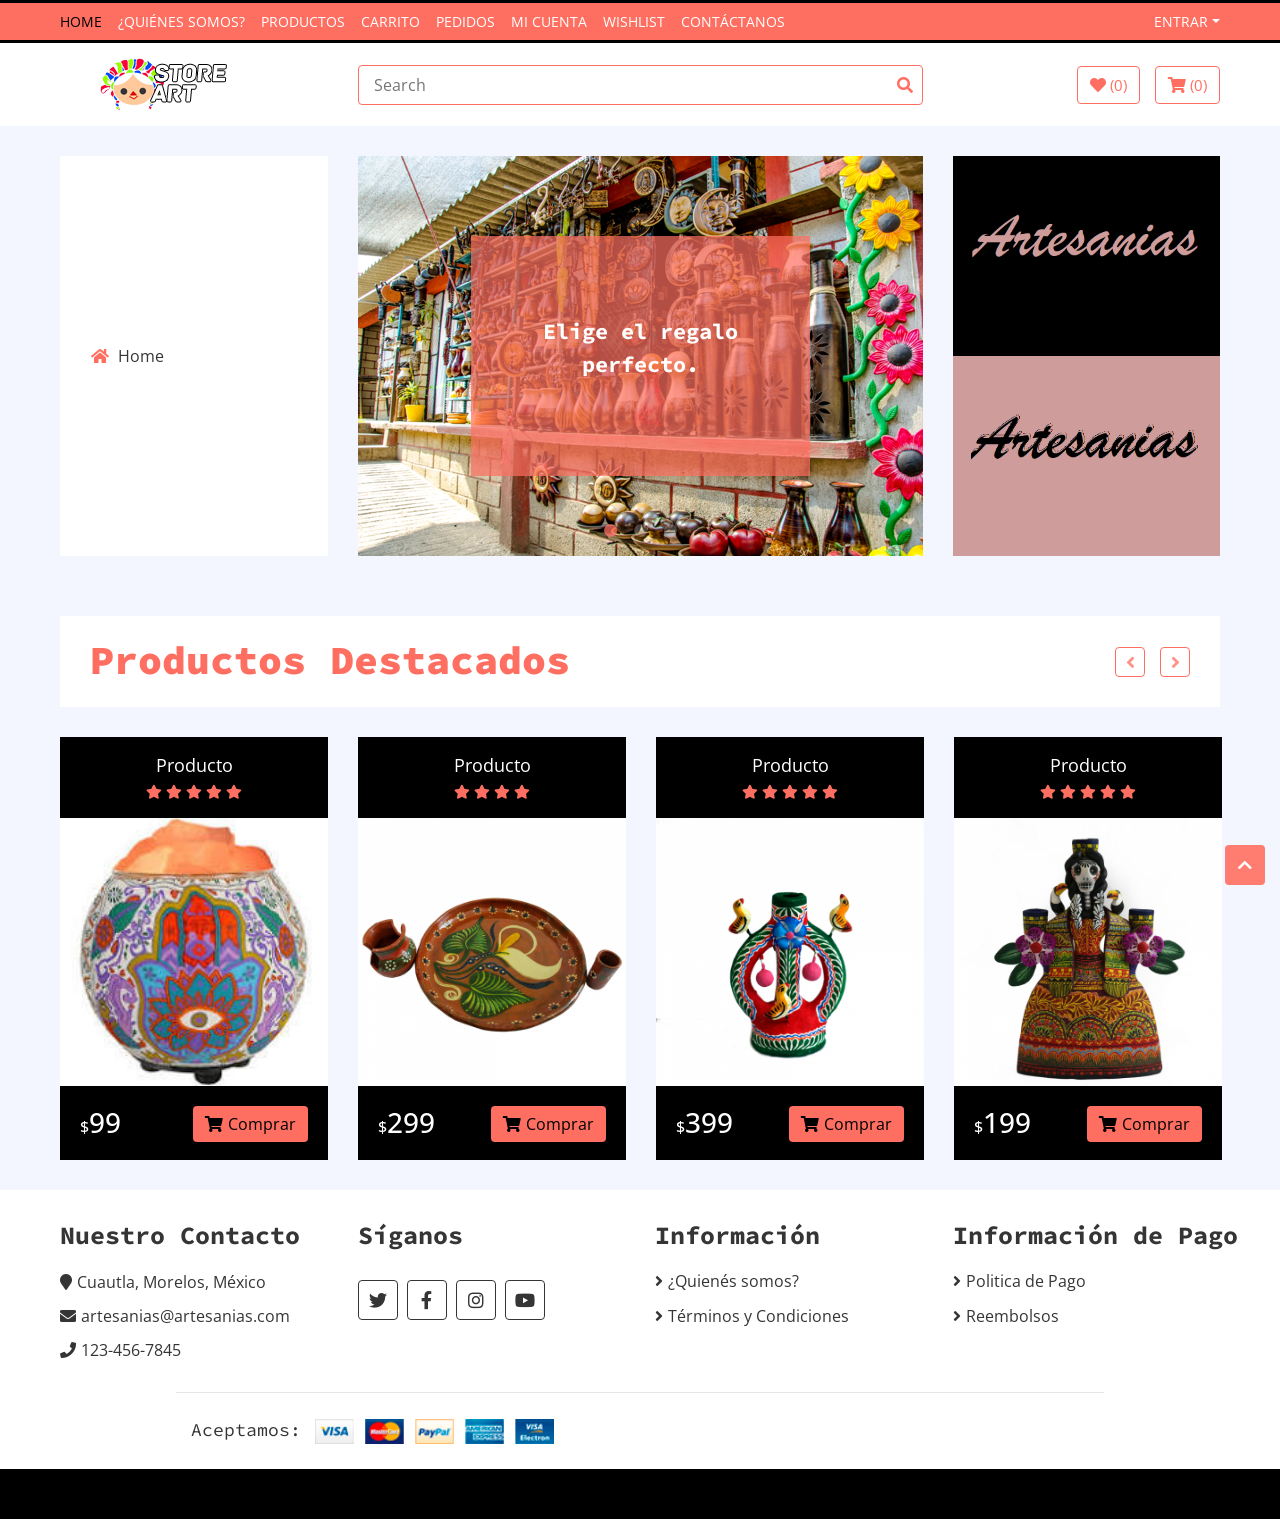
<file: tienda/index.html>
<!DOCTYPE html>
<html lang="en">
    <head>
        <meta charset="utf-8">
        <title>Artesanias</title>
        <meta content="width=device-width, initial-scale=1.0" name="viewport">
        <meta content="Artesanias de Morelos!!" name="keywords">
        <meta content="Artesanias de Morelos!!" name="description">

        <link href="img/favicon.ico" rel="icon">

        <link href="https://fonts.googleapis.com/css?family=Open+Sans:300,400|Source+Code+Pro:700,900&display=swap" rel="stylesheet">

        <link href="https://stackpath.bootstrapcdn.com/bootstrap/4.4.1/css/bootstrap.min.css" rel="stylesheet">
        <link href="https://cdnjs.cloudflare.com/ajax/libs/font-awesome/5.10.0/css/all.min.css" rel="stylesheet">
        <link href="lib/slick/slick.css" rel="stylesheet">
        <link href="lib/slick/slick-theme.css" rel="stylesheet">

        <link href="css/style.css" rel="stylesheet">
    </head>

    <body>
        <div class="top-bar">
            <div class="container-fluid">
                <div class="row">
                </div>
            </div>

            <div class="nav">
            <div class="container-fluid">
                <nav class="navbar navbar-expand-md bg-dark navbar-dark">
                    <a href="#" class="navbar-brand">Menú</a>
                    <button type="button" class="navbar-toggler" data-toggle="collapse" data-target="#navbarCollapse">
                        <span class="navbar-toggler-icon"></span>
                    </button>

                    <div class="collapse navbar-collapse justify-content-between" id="navbarCollapse">
                        <div class="navbar-nav mr-auto">
                            <a href="index.html" class="nav-item nav-link active">Home</a>
                            <a href="quienes_somos.html" class="nav-item nav-link ">¿Quiénes Somos?</a>
                            <a href="product-list.html" class="nav-item nav-link">Productos</a>
                            <a href="carrito.html" class="nav-item nav-link">Carrito</a>
                            <a href="checkout.html" class="nav-item nav-link">Pedidos</a>
                            <a href="my-account.html" class="nav-item nav-link">Mi Cuenta</a>
                            <a href="wishlist.html" class="nav-item nav-link">Wishlist</a>
                            <a href="contact.html" class="nav-item nav-link">Contáctanos</a>
                            
                        </div>
                        </div>
                        <div class="navbar-nav ml-auto">
                            <div class="nav-item dropdown">
                                <a href="#" class="nav-link dropdown-toggle" data-toggle="dropdown">Entrar</a>
                                <div class="dropdown-menu">
                                    <a href="login.html" class="dropdown-item">Login</a>
                                </div>
                            </div>
                        </div>
                    </div>
                </nav>
            </div>
        </div>
        
        <div class="bottom-bar">
            <div class="container-fluid">
                <div class="row align-items-center">
                    <div class="col-md-3">
                        <div class="logo">
                            <a href="index.html">
                                <img src="img/logo.png" alt="Logo">
                            </a>
                        </div>
                    </div>
                    <div class="col-md-6">
                        <div class="search">
                            <input type="text" placeholder="Search">
                            <button><i class="fa fa-search"></i></button>
                        </div>
                    </div>
                    <div class="col-md-3">
                        <div class="user">
                            <a href="wishlist.html" class="btn wishlist">
                                <i class="fa fa-heart"></i>
                                <span>(0)</span>
                            </a>
                            <a href="carrito.html" class="btn cart">
                                <i class="fa fa-shopping-cart"></i>
                                <span>(0)</span>
                            </a>
                        </div>
                    </div>
                </div>
            </div>
        </div>


        <div class="header">
            <div class="container-fluid">
                <div class="row">
                    <div class="col-md-3">
                        <nav class="navbar bg-light">
                            <ul class="navbar-nav">
                                <li class="nav-item">
                                    <a class="nav-link" href="#"><i class="fa fa-home"></i>Home</a>
                                </li>
                                <!--<li class="nav-item">
                                    <a class="nav-link" href="#"><i class="fa fa-shopping-bag"></i>Best Selling</a>
                                </li>
                                <li class="nav-item">
                                    <a class="nav-link" href="#"><i class="fa fa-plus-square"></i>New Arrivals</a>
                                </li>
                                <li class="nav-item">
                                    <a class="nav-link" href="#"><i class="fa fa-female"></i>Fashion & Beauty</a>
                                </li>
                                <li class="nav-item">
                                    <a class="nav-link" href="#"><i class="fa fa-child"></i>Kids & Babies Clothes</a>
                                </li>
                                <li class="nav-item">
                                    <a class="nav-link" href="#"><i class="fa fa-tshirt"></i>Men & Women Clothes</a>
                                </li>
                                <li class="nav-item">
                                    <a class="nav-link" href="#"><i class="fa fa-mobile-alt"></i>Gadgets & Accessories</a>
                                </li>
                                <li class="nav-item">
                                    <a class="nav-link" href="#"><i class="fa fa-microchip"></i>Electronics & Accessories</a>
                                </li>
                            -->
                            </ul>
                        </nav>
                    </div>
                    <div class="col-md-6">
                        <div class="header-slider normal-slider">
                            <div class="header-slider-item">
                                <img src="img/slider-1.png" alt="Slider Image" />
                                <div class="header-slider-caption">
                                    <p>Elige el regalo perfecto.</p>
                                </div>
                            </div>
                            <div class="header-slider-item">
                                <img src="img/slider-2.png" alt="Slider Image" />
                                <div class="header-slider-caption">
                                    <p>Piezas unicas de artesania y arte popular.</p>
                                </div>
                            </div>
                            <div class="header-slider-item">
                                <img src="img/slider-3.jpg" alt="Slider Image" />
                                <div class="header-slider-caption">
                                    <p>Conexión Cultural.</p>
                                    
                                </div>
                            </div>
                        </div>
                    </div>
                    <div class="col-md-3">
                        <div class="header-img">
                            <div class="img-item">
                                <img src="img/category-1.png" />
                            </div>
                            <div class="img-item">
                                <img src="img/category-2.png" />
                            </div>
                        </div>
                    </div>
                </div>
            </div>
        </div>
    
        
        <!-- Category Start-->
        <!--<div class="category">
            <div class="container-fluid">
                <div class="row">
                    <div class="col-md-3">
                        <div class="category-item ch-400">
                            <img src="img/category-3.jpg" />
                            <a class="category-name" href="">
                                <p>Some text goes here that describes the image</p>
                            </a>
                        </div>
                    </div>
                    <div class="col-md-3">
                        <div class="category-item ch-250">
                            <img src="img/category-4.jpg" />
                            <a class="category-name" href="">
                                <p>Some text goes here that describes the image</p>
                            </a>
                        </div>
                        <div class="category-item ch-150">
                            <img src="img/category-5.jpg" />
                            <a class="category-name" href="">
                                <p>Some text goes here that describes the image</p>
                            </a>
                        </div>
                    </div>
                    <div class="col-md-3">
                        <div class="category-item ch-150">
                            <img src="img/category-6.jpg" />
                            <a class="category-name" href="">
                                <p>Some text goes here that describes the image</p>
                            </a>
                        </div>
                        <div class="category-item ch-250">
                            <img src="img/category-7.jpg" />
                            <a class="category-name" href="">
                                <p>Some text goes here that describes the image</p>
                            </a>
                        </div>
                    </div>
                    <div class="col-md-3">
                        <div class="category-item ch-400">
                            <img src="img/category-8.jpg" />
                            <a class="category-name" href="">
                                <p>Some text goes here that describes the image</p>
                            </a>
                        </div>
                    </div>
                </div>
            </div>
        </div>
        <!-- Category End--> 
        
        <div class="featured-product product">
            <div class="container-fluid">
                <div class="section-header">
                    <h1>Productos Destacados</h1>
                </div>
                <div class="row align-items-center product-slider product-slider-4">
                    <div class="col-lg-3">
                        <div class="product-item">
                            <div class="product-title">
                                <a href="#">Producto</a>
                                <div class="ratting">
                                    <i class="fa fa-star"></i>
                                    <i class="fa fa-star"></i>
                                    <i class="fa fa-star"></i>
                                    <i class="fa fa-star"></i>
                                    <i class="fa fa-star"></i>
                                </div>
                            </div>
                            <div class="product-image">
                                <a href="product-detail.html">
                                    <img src="img/product-1.jpg" alt="Product Image">
                                </a>
                                <div class="product-action">
                                    <a href="#"><i class="fa fa-cart-plus"></i></a>
                                    <a href="#"><i class="fa fa-heart"></i></a>
                                    <a href="#"><i class="fa fa-search"></i></a>
                                </div>
                            </div>
                            <div class="product-price">
                                <h3><span>$</span>99</h3>
                                <a class="btn" href=""><i class="fa fa-shopping-cart"></i>Comprar</a>
                            </div>
                        </div>
                    </div>
                    <div class="col-lg-3">
                        <div class="product-item">
                            <div class="product-title">
                                <a href="#">Producto</a>
                                <div class="ratting">
                                    <i class="fa fa-star"></i>
                                    <i class="fa fa-star"></i>
                                    <i class="fa fa-star"></i>
                                    <i class="fa fa-star"></i>
                                </div>
                            </div>
                            <div class="product-image">
                                <a href="product-detail.html">
                                    <img src="img/product-2.jpg" alt="Product Image">
                                </a>
                                <div class="product-action">
                                    <a href="#"><i class="fa fa-cart-plus"></i></a>
                                    <a href="#"><i class="fa fa-heart"></i></a>
                                    <a href="#"><i class="fa fa-search"></i></a>
                                </div>
                            </div>
                            <div class="product-price">
                                <h3><span>$</span>299</h3>
                                <a class="btn" href=""><i class="fa fa-shopping-cart"></i>Comprar</a>
                            </div>
                        </div>
                    </div>
                    <div class="col-lg-3">
                        <div class="product-item">
                            <div class="product-title">
                                <a href="#">Producto</a>
                                <div class="ratting">
                                    <i class="fa fa-star"></i>
                                    <i class="fa fa-star"></i>
                                    <i class="fa fa-star"></i>
                                    <i class="fa fa-star"></i>
                                    <i class="fa fa-star"></i>
                                </div>
                            </div>
                            <div class="product-image">
                                <a href="product-detail.html">
                                    <img src="img/product-3.jpg" alt="Product Image">
                                </a>
                                <div class="product-action">
                                    <a href="#"><i class="fa fa-cart-plus"></i></a>
                                    <a href="#"><i class="fa fa-heart"></i></a>
                                    <a href="#"><i class="fa fa-search"></i></a>
                                </div>
                            </div>
                            <div class="product-price">
                                <h3><span>$</span>399</h3>
                                <a class="btn" href=""><i class="fa fa-shopping-cart"></i>Comprar</a>
                            </div>
                        </div>
                    </div>
                    <div class="col-lg-3">
                        <div class="product-item">
                            <div class="product-title">
                                <a href="#">Producto</a>
                                <div class="ratting">
                                    <i class="fa fa-star"></i>
                                    <i class="fa fa-star"></i>
                                    <i class="fa fa-star"></i>
                                    <i class="fa fa-star"></i>
                                    <i class="fa fa-star"></i>
                                </div>
                            </div>
                            <div class="product-image">
                                <a href="product-detail.html">
                                    <img src="img/product-4.jpg" alt="Product Image">
                                </a>
                                <div class="product-action">
                                    <a href="#"><i class="fa fa-cart-plus"></i></a>
                                    <a href="#"><i class="fa fa-heart"></i></a>
                                    <a href="#"><i class="fa fa-search"></i></a>
                                </div>
                            </div>
                            <div class="product-price">
                                <h3><span>$</span>199</h3>
                                <a class="btn" href=""><i class="fa fa-shopping-cart"></i>Comprar</a>
                            </div>
                        </div>
                    </div>
                    <div class="col-lg-3">
                        <div class="product-item">
                            <div class="product-title">
                                <a href="#">Producto</a>
                                <div class="ratting">
                                    <i class="fa fa-star"></i>
                                    <i class="fa fa-star"></i>
                                    <i class="fa fa-star"></i>
                                    <i class="fa fa-star"></i>
                                    <i class="fa fa-star"></i>
                                </div>
                            </div>
                            <div class="product-image">
                                <a href="product-detail.html">
                                    <img src="img/product-5.jpg" alt="Product Image">
                                </a>
                                <div class="product-action">
                                    <a href="#"><i class="fa fa-cart-plus"></i></a>
                                    <a href="#"><i class="fa fa-heart"></i></a>
                                    <a href="#"><i class="fa fa-search"></i></a>
                                </div>
                            </div>
                            <div class="product-price">
                                <h3><span>$</span>999</h3>
                                <a class="btn" href=""><i class="fa fa-shopping-cart"></i>Comprar</a>
                            </div>
                        </div>
                    </div>
                </div>
            </div>
        </div>   
        
        <div class="footer">
            <div class="container-fluid">
                <div class="row">
                    <div class="col-lg-3 col-md-6">
                        <div class="footer-widget">
                            <h2>Nuestro Contacto</h2>
                            <div class="contact-info">
                                <p><i class="fa fa-map-marker"></i>Cuautla, Morelos, México</p>
                                <p><i class="fa fa-envelope"></i>artesanias@artesanias.com</p>
                                <p><i class="fa fa-phone"></i>123-456-7845</p>
                            </div>
                        </div>
                    </div>
                    
                    <div class="col-lg-3 col-md-6">
                        <div class="footer-widget">
                            <h2>Síganos</h2>
                            <div class="contact-info">
                                <div class="social">
                                    <a href=""><i class="fab fa-twitter"></i></a>
                                    <a href=""><i class="fab fa-facebook-f"></i></a>
                                    <a href=""><i class="fab fa-instagram"></i></a>
                                    <a href=""><i class="fab fa-youtube"></i></a>
                                </div>
                            </div>
                        </div>
                    </div>

                    <div class="col-lg-3 col-md-6">
                        <div class="footer-widget">
                            <h2>Información</h2>
                            <ul>
                                <li><a href="#">¿Quienés somos?</a></li>
                                <li><a href="#">Términos y Condiciones</a></li>
                            </ul>
                        </div>
                    </div>

                    <div class="col-lg-3 col-md-6">
                        <div class="footer-widget">
                            <h2>Información de Pago</h2>
                            <ul>
                                <li><a href="#">Politica de Pago</a></li>
                                <li><a href="#">Reembolsos</a></li>
                            </ul>
                        </div>
                    </div>
                </div>
                
                <div class="row payment align-items-center">
                    <div class="col-md-6">
                        <div class="payment-method">
                            <h2>Aceptamos:</h2>
                            <img src="img/payment-method.png" alt="Payment Method" />
                        </div>
                    </div>
                </div>
            </div>
        </div>

        <div class="footer-bottom">
            <div class="container">
                <div class="row">
                </div>
            </div>
        </div>

        <a href="#" class="back-to-top"><i class="fa fa-chevron-up"></i></a>
        
        <script src="https://code.jquery.com/jquery-3.4.1.min.js"></script>
        <script src="https://stackpath.bootstrapcdn.com/bootstrap/4.4.1/js/bootstrap.bundle.min.js"></script>
        <script src="lib/easing/easing.min.js"></script>
        <script src="lib/slick/slick.min.js"></script>
        
        <script src="js/main.js"></script>
    </body>
</html>
</file>
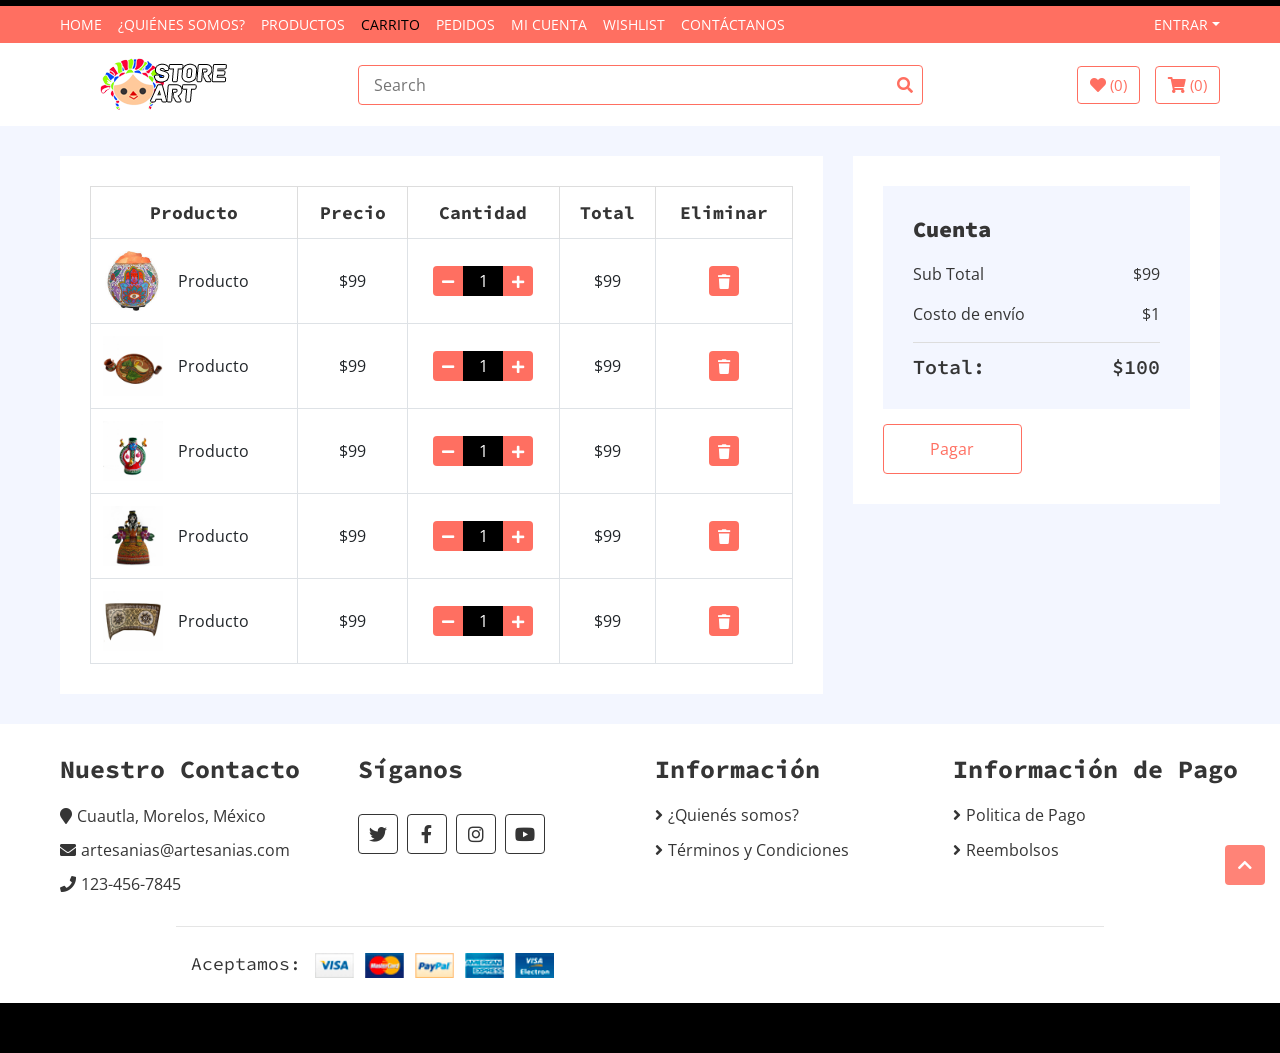
<file: tienda/carrito.html>
<!DOCTYPE html>
<html lang="en">
    <head>
        <meta charset="utf-8">
        <title>Carrito</title>
        <meta content="width=device-width, initial-scale=1.0" name="viewport">
        <meta content="Artesanias de Morelos!!" name="keywords">
        <meta content="Artesanias de Morelos!!" name="description">

        <link href="https://fonts.googleapis.com/css?family=Open+Sans:300,400|Source+Code+Pro:700,900&display=swap" rel="stylesheet">

        <link href="https://stackpath.bootstrapcdn.com/bootstrap/4.4.1/css/bootstrap.min.css" rel="stylesheet">
        <link href="https://cdnjs.cloudflare.com/ajax/libs/font-awesome/5.10.0/css/all.min.css" rel="stylesheet">
        <link href="lib/slick/slick.css" rel="stylesheet">
        <link href="lib/slick/slick-theme.css" rel="stylesheet">

        <link href="css/style.css" rel="stylesheet">
    </head>

    <body>
        <div class="top-bar">
            <div class="container-fluid">
                <div class="row">
                </div>
            </div>
        </div>
        
        <div class="nav">
            <div class="container-fluid">
                <nav class="navbar navbar-expand-md bg-dark navbar-dark">
                    <a href="#" class="navbar-brand">Menú</a>
                    <button type="button" class="navbar-toggler" data-toggle="collapse" data-target="#navbarCollapse">
                        <span class="navbar-toggler-icon"></span>
                    </button>

                    <div class="collapse navbar-collapse justify-content-between" id="navbarCollapse">
                        <div class="navbar-nav mr-auto">
                            <a href="index.html" class="nav-item nav-link">Home</a>
                            <a href="quienes_somos.html" class="nav-item nav-link ">¿Quiénes Somos?</a>
                            <a href="product-list.html" class="nav-item nav-link">Productos</a>
                            <a href="carrito.html" class="nav-item nav-link active">Carrito</a>
                            <a href="checkout.html" class="nav-item nav-link">Pedidos</a>
                            <a href="my-account.html" class="nav-item nav-link">Mi Cuenta</a>
                            <a href="wishlist.html" class="nav-item nav-link">Wishlist</a>
                            <a href="contact.html" class="nav-item nav-link">Contáctanos</a>
                            
                        </div>
                        </div>
                        <div class="navbar-nav ml-auto">
                            <div class="nav-item dropdown">
                                <a href="#" class="nav-link dropdown-toggle" data-toggle="dropdown">Entrar</a>
                                <div class="dropdown-menu">
                                    <a href="login.html" class="dropdown-item">Login</a>
                                </div>
                            </div>
                        </div>
                    </div>
                </nav>
            </div>
        </div>

        <div class="bottom-bar">
            <div class="container-fluid">
                <div class="row align-items-center">
                    <div class="col-md-3">
                        <div class="logo">
                            <a href="index.html">
                                <img src="img/logo.png" alt="Logo">
                            </a>
                        </div>
                    </div>
                    <div class="col-md-6">
                        <div class="search">
                            <input type="text" placeholder="Search">
                            <button><i class="fa fa-search"></i></button>
                        </div>
                    </div>
                    <div class="col-md-3">
                        <div class="user">
                            <a href="wishlist.html" class="btn wishlist">
                                <i class="fa fa-heart"></i>
                                <span>(0)</span>
                            </a>
                            <a href="carrito.html" class="btn cart">
                                <i class="fa fa-shopping-cart"></i>
                                <span>(0)</span>
                            </a>
                        </div>
                    </div>
                </div>
            </div>
        </div>

        <div class="cart-page">
            <div class="container-fluid">
                <div class="row">
                    <div class="col-lg-8">
                        <div class="cart-page-inner">
                            <div class="table-responsive">
                                <table class="table table-bordered">
                                    <thead class="thead-dark">
                                        <tr>
                                            <th>Producto</th>
                                            <th>Precio</th>
                                            <th>Cantidad</th>
                                            <th>Total</th>
                                            <th>Eliminar</th>
                                        </tr>
                                    </thead>
                                    <tbody class="align-middle">
                                        <tr>
                                            <td>
                                                <div class="img">
                                                    <a href="#"><img src="img/product-1.jpg" alt="Image"></a>
                                                    <p>Producto</p>
                                                </div>
                                            </td>
                                            <td>$99</td>
                                            <td>
                                                <div class="qty">
                                                    <button class="btn-minus"><i class="fa fa-minus"></i></button>
                                                    <input type="text" value="1">
                                                    <button class="btn-plus"><i class="fa fa-plus"></i></button>
                                                </div>
                                            </td>
                                            <td>$99</td>
                                            <td><button><i class="fa fa-trash"></i></button></td>
                                        </tr>
                                        <tr>
                                            <td>
                                                <div class="img">
                                                    <a href="#"><img src="img/product-2.jpg" alt="Image"></a>
                                                    <p>Producto</p>
                                                </div>
                                            </td>
                                            <td>$99</td>
                                            <td>
                                                <div class="qty">
                                                    <button class="btn-minus"><i class="fa fa-minus"></i></button>
                                                    <input type="text" value="1">
                                                    <button class="btn-plus"><i class="fa fa-plus"></i></button>
                                                </div>
                                            </td>
                                            <td>$99</td>
                                            <td><button><i class="fa fa-trash"></i></button></td>
                                        </tr>
                                        <tr>
                                            <td>
                                                <div class="img">
                                                    <a href="#"><img src="img/product-3.jpg" alt="Image"></a>
                                                    <p>Producto</p>
                                                </div>
                                            </td>
                                            <td>$99</td>
                                            <td>
                                                <div class="qty">
                                                    <button class="btn-minus"><i class="fa fa-minus"></i></button>
                                                    <input type="text" value="1">
                                                    <button class="btn-plus"><i class="fa fa-plus"></i></button>
                                                </div>
                                            </td>
                                            <td>$99</td>
                                            <td><button><i class="fa fa-trash"></i></button></td>
                                        </tr>
                                        <tr>
                                            <td>
                                                <div class="img">
                                                    <a href="#"><img src="img/product-4.jpg" alt="Image"></a>
                                                    <p>Producto</p>
                                                </div>
                                            </td>
                                            <td>$99</td>
                                            <td>
                                                <div class="qty">
                                                    <button class="btn-minus"><i class="fa fa-minus"></i></button>
                                                    <input type="text" value="1">
                                                    <button class="btn-plus"><i class="fa fa-plus"></i></button>
                                                </div>
                                            </td>
                                            <td>$99</td>
                                            <td><button><i class="fa fa-trash"></i></button></td>
                                        </tr>
                                        <tr>
                                            <td>
                                                <div class="img">
                                                    <a href="#"><img src="img/product-5.jpg" alt="Image"></a>
                                                    <p>Producto</p>
                                                </div>
                                            </td>
                                            <td>$99</td>
                                            <td>
                                                <div class="qty">
                                                    <button class="btn-minus"><i class="fa fa-minus"></i></button>
                                                    <input type="text" value="1">
                                                    <button class="btn-plus"><i class="fa fa-plus"></i></button>
                                                </div>
                                            </td>
                                            <td>$99</td>
                                            <td><button><i class="fa fa-trash"></i></button></td>
                                        </tr>
                                    </tbody>
                                </table>
                            </div>
                        </div>
                    </div>
                    <div class="col-lg-4">
                        <div class="cart-page-inner">
                            <div class="row">
                                
                                <div class="col-md-12">
                                    <div class="cart-summary">
                                        <div class="cart-content">
                                            <h1>Cuenta</h1>
                                            <p>Sub Total<span>$99</span></p>
                                            <p>Costo de envío<span>$1</span></p>
                                            <h2>Total: <span>$100</span></h2>
                                        </div>
                                        <div class="cart-btn">
                                            <button>Pagar</button>
                                        </div>
                                    </div>
                                </div>
                            </div>
                        </div>
                    </div>
                </div>
            </div>
        </div>

        <div class="footer">
            <div class="container-fluid">
                <div class="row">
                    <div class="col-lg-3 col-md-6">
                        <div class="footer-widget">
                            <h2>Nuestro Contacto</h2>
                            <div class="contact-info">
                                <p><i class="fa fa-map-marker"></i>Cuautla, Morelos, México</p>
                                <p><i class="fa fa-envelope"></i>artesanias@artesanias.com</p>
                                <p><i class="fa fa-phone"></i>123-456-7845</p>
                            </div>
                        </div>
                    </div>
                    
                    <div class="col-lg-3 col-md-6">
                        <div class="footer-widget">
                            <h2>Síganos</h2>
                            <div class="contact-info">
                                <div class="social">
                                    <a href=""><i class="fab fa-twitter"></i></a>
                                    <a href=""><i class="fab fa-facebook-f"></i></a>
                                    <a href=""><i class="fab fa-instagram"></i></a>
                                    <a href=""><i class="fab fa-youtube"></i></a>
                                </div>
                            </div>
                        </div>
                    </div>

                    <div class="col-lg-3 col-md-6">
                        <div class="footer-widget">
                            <h2>Información</h2>
                            <ul>
                                <li><a href="#">¿Quienés somos?</a></li>
                                <li><a href="#">Términos y Condiciones</a></li>
                            </ul>
                        </div>
                    </div>

                    <div class="col-lg-3 col-md-6">
                        <div class="footer-widget">
                            <h2>Información de Pago</h2>
                            <ul>
                                <li><a href="#">Politica de Pago</a></li>
                                <li><a href="#">Reembolsos</a></li>
                            </ul>
                        </div>
                    </div>
                </div>
                
                <div class="row payment align-items-center">
                    <div class="col-md-6">
                        <div class="payment-method">
                            <h2>Aceptamos:</h2>
                            <img src="img/payment-method.png" alt="Payment Method" />
                        </div>
                    </div>
                </div>
            </div>
        </div>

        <div class="footer-bottom">
            <div class="container">
                <div class="row">
                </div>
            </div>
        </div>

        <a href="#" class="back-to-top"><i class="fa fa-chevron-up"></i></a>
        
        <script src="https://code.jquery.com/jquery-3.4.1.min.js"></script>
        <script src="https://stackpath.bootstrapcdn.com/bootstrap/4.4.1/js/bootstrap.bundle.min.js"></script>
        <script src="lib/easing/easing.min.js"></script>
        <script src="lib/slick/slick.min.js"></script>
        
        <script src="js/main.js"></script>
    </body>
</html>
</file>
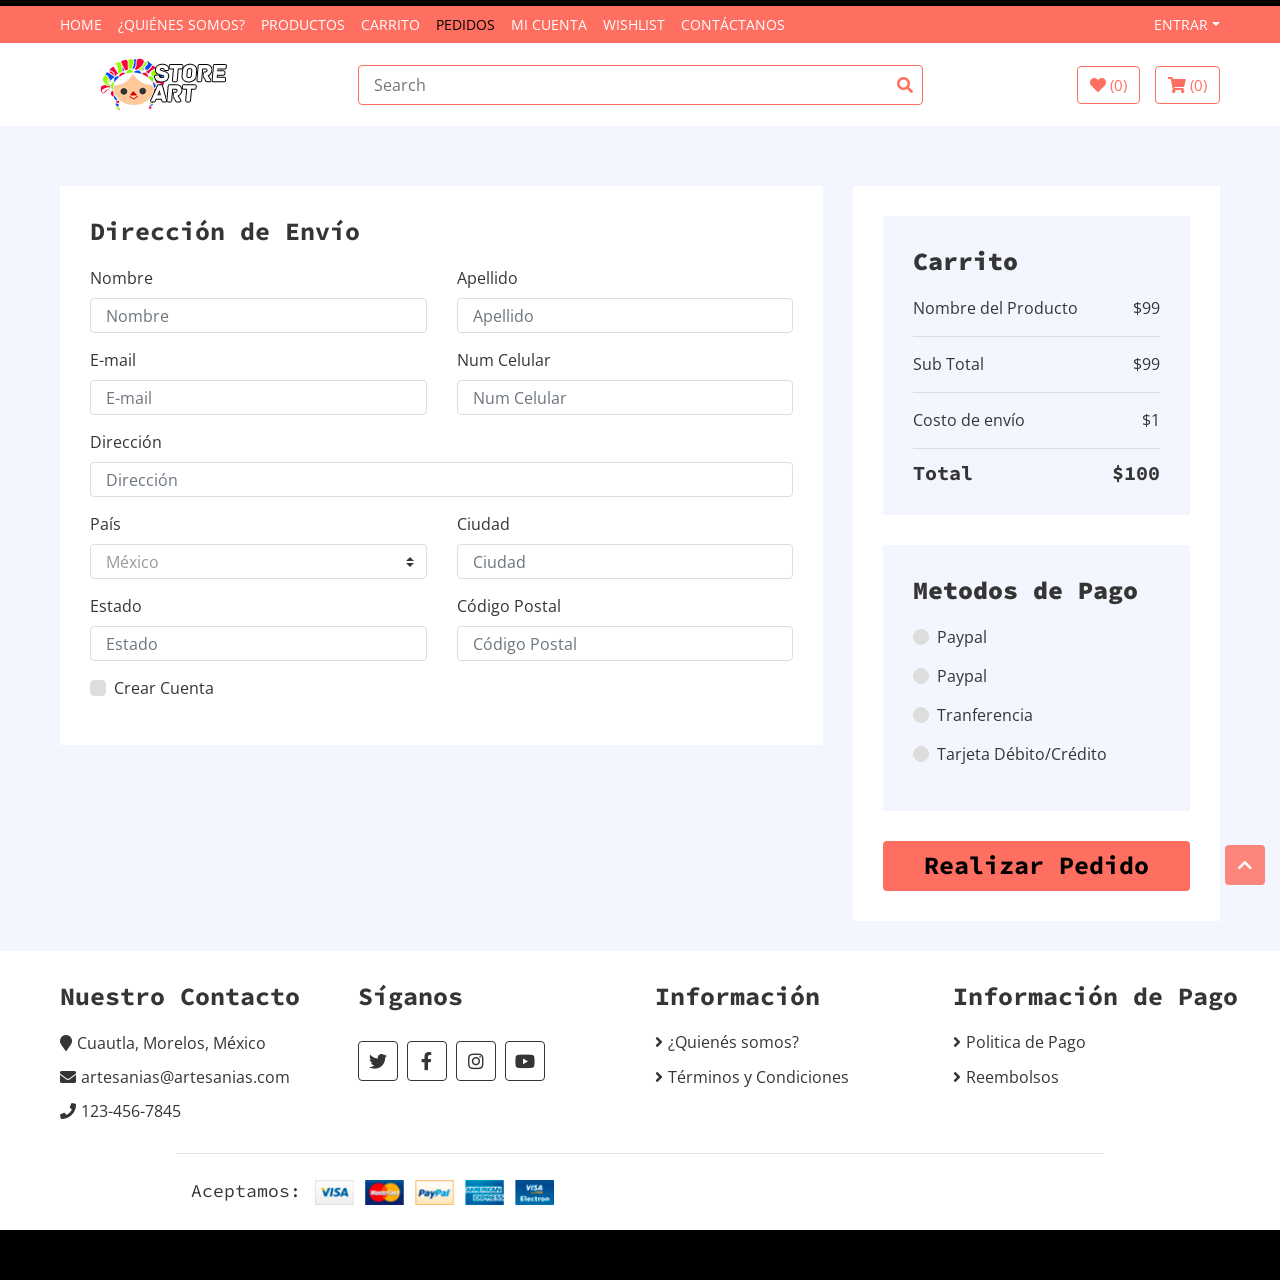
<file: tienda/checkout.html>
<!DOCTYPE html>
<html lang="en">
    <head>
        <meta charset="utf-8">
        <title>Pedidos</title>
        <meta content="width=device-width, initial-scale=1.0" name="viewport">
        <meta content="Artesanias de Morelos!!" name="keywords">
        <meta content="Artesanias de Morelos!!" name="description">

        <link href="img/favicon.ico" rel="icon">

        <link href="https://fonts.googleapis.com/css?family=Open+Sans:300,400|Source+Code+Pro:700,900&display=swap" rel="stylesheet">

        <link href="https://stackpath.bootstrapcdn.com/bootstrap/4.4.1/css/bootstrap.min.css" rel="stylesheet">
        <link href="https://cdnjs.cloudflare.com/ajax/libs/font-awesome/5.10.0/css/all.min.css" rel="stylesheet">
        <link href="lib/slick/slick.css" rel="stylesheet">
        <link href="lib/slick/slick-theme.css" rel="stylesheet">

        <link href="css/style.css" rel="stylesheet">
    </head>

    <body>
        <div class="top-bar">
            <div class="container-fluid">
                <div class="row">
                </div>
            </div>
        </div>
        <div class="nav">
            <div class="container-fluid">
                <nav class="navbar navbar-expand-md bg-dark navbar-dark">
                    <a href="#" class="navbar-brand">Menú</a>
                    <button type="button" class="navbar-toggler" data-toggle="collapse" data-target="#navbarCollapse">
                        <span class="navbar-toggler-icon"></span>
                    </button>

                    <div class="collapse navbar-collapse justify-content-between" id="navbarCollapse">
                        <div class="navbar-nav mr-auto">
                            <a href="index.html" class="nav-item nav-link ">Home</a>
                            <a href="quienes_somos.html" class="nav-item nav-link ">¿Quiénes Somos?</a>
                            <a href="product-list.html" class="nav-item nav-link">Productos</a>
                            <a href="carrito.html" class="nav-item nav-link">Carrito</a>
                            <a href="checkout.html" class="nav-item nav-link active">Pedidos</a>
                            <a href="my-account.html" class="nav-item nav-link">Mi Cuenta</a>
                            <a href="wishlist.html" class="nav-item nav-link">Wishlist</a>
                            <a href="contact.html" class="nav-item nav-link">Contáctanos</a>
                            
                        </div>
                        </div>
                        <div class="navbar-nav ml-auto">
                            <div class="nav-item dropdown">
                                <a href="#" class="nav-link dropdown-toggle" data-toggle="dropdown">Entrar</a>
                                <div class="dropdown-menu">
                                    <a href="login.html" class="dropdown-item">Login</a>
                                </div>
                            </div>
                        </div>
                    </div>
                </nav>
            </div>
        </div>
        <div class="bottom-bar">
            <div class="container-fluid">
                <div class="row align-items-center">
                    <div class="col-md-3">
                        <div class="logo">
                            <a href="index.html">
                                <img src="img/logo.png" alt="Logo">
                            </a>
                        </div>
                    </div>
                    <div class="col-md-6">
                        <div class="search">
                            <input type="text" placeholder="Search">
                            <button><i class="fa fa-search"></i></button>
                        </div>
                    </div>
                    <div class="col-md-3">
                        <div class="user">
                            <a href="wishlist.html" class="btn wishlist">
                                <i class="fa fa-heart"></i>
                                <span>(0)</span>
                            </a>
                            <a href="carrito.html" class="btn cart">
                                <i class="fa fa-shopping-cart"></i>
                                <span>(0)</span>
                            </a>
                        </div>
                    </div>
                </div>
            </div>
        </div>

        <div class="checkout">
            <div class="container-fluid"> 
                <div class="row">
                    <div class="col-lg-8">
                        <div class="checkout-inner">
                            <div class="billing-address">
                                <h2>Dirección de Envío</h2>
                                <div class="row">
                                    <div class="col-md-6">
                                        <label>Nombre</label>
                                        <input class="form-control" type="text" placeholder="Nombre">
                                    </div>
                                    <div class="col-md-6">
                                        <label>Apellido</label>
                                        <input class="form-control" type="text" placeholder="Apellido">
                                    </div>
                                    <div class="col-md-6">
                                        <label>E-mail</label>
                                        <input class="form-control" type="text" placeholder="E-mail">
                                    </div>
                                    <div class="col-md-6">
                                        <label>Num Celular</label>
                                        <input class="form-control" type="text" placeholder="Num Celular">
                                    </div>
                                    <div class="col-md-12">
                                        <label>Dirección</label>
                                        <input class="form-control" type="text" placeholder="Dirección">
                                    </div>
                                    <div class="col-md-6">
                                        <label>País</label>
                                        <select class="custom-select">
                                            <option selected>México</option>
                                            <option>Estados Unidos</option>
                                            <option>Colombia</option>
                                            <option>Argentina</option>
                                        </select>
                                    </div>
                                    <div class="col-md-6">
                                        <label>Ciudad</label>
                                        <input class="form-control" type="text" placeholder="Ciudad">
                                    </div>
                                    <div class="col-md-6">
                                        <label>Estado</label>
                                        <input class="form-control" type="text" placeholder="Estado">
                                    </div>
                                    <div class="col-md-6">
                                        <label>Código Postal</label>
                                        <input class="form-control" type="text" placeholder="Código Postal">
                                    </div>
                                    <div class="col-md-12">
                                        <div class="custom-control custom-checkbox">
                                            <input type="checkbox" class="custom-control-input" id="newaccount">
                                            <label class="custom-control-label" for="newaccount">Crear Cuenta</label>
                                        </div>
                                    </div>
                                </div>
                            </div>

                        </div>
                    </div>
                    <div class="col-lg-4">
                        <div class="checkout-inner">
                            <div class="checkout-summary">
                                <h1>Carrito</h1>
                                <p>Nombre del Producto<span>$99</span></p>
                                <p class="sub-total">Sub Total<span>$99</span></p>
                                <p class="ship-cost">Costo de envío<span>$1</span></p>
                                <h2>Total<span>$100</span></h2>
                            </div>

                            <div class="checkout-payment">
                                <div class="payment-methods">
                                    <h1>Metodos de Pago</h1>
                                    <div class="payment-method">
                                        <div class="custom-control custom-radio">
                                            <input type="radio" class="custom-control-input" id="payment-1" name="payment">
                                            <label class="custom-control-label" for="payment-1">Paypal</label>
                                        </div>
                                        <div class="payment-content" id="payment-1-show">
                                            <p>
                                                Lorem ipsum dolor sit amet, consectetur adipiscing elit. Cras tincidunt orci ac eros volutpat maximus lacinia quis diam.
                                            </p>
                                        </div>
                                    </div>
                                    
                                    <div class="payment-method">
                                        <div class="custom-control custom-radio">
                                            <input type="radio" class="custom-control-input" id="payment-3" name="payment">
                                            <label class="custom-control-label" for="payment-3">Paypal</label>
                                        </div>
                                        <div class="payment-content" id="payment-3-show">
                                            <p>
                                                Lorem ipsum dolor sit amet, consectetur adipiscing elit. Cras tincidunt orci ac eros volutpat maximus lacinia quis diam.
                                            </p>
                                        </div>
                                    </div>
                                    <div class="payment-method">
                                        <div class="custom-control custom-radio">
                                            <input type="radio" class="custom-control-input" id="payment-4" name="payment">
                                            <label class="custom-control-label" for="payment-4">Tranferencia</label>
                                        </div>
                                        <div class="payment-content" id="payment-4-show">
                                            <p>
                                                Lorem ipsum dolor sit amet, consectetur adipiscing elit. Cras tincidunt orci ac eros volutpat maximus lacinia quis diam.
                                            </p>
                                        </div>
                                    </div>
                                    <div class="payment-method">
                                        <div class="custom-control custom-radio">
                                            <input type="radio" class="custom-control-input" id="payment-5" name="payment">
                                            <label class="custom-control-label" for="payment-5">Tarjeta Débito/Crédito</label>
                                        </div>
                                        <div class="payment-content" id="payment-5-show">
                                            <p>
                                                Lorem ipsum dolor sit amet, consectetur adipiscing elit. Cras tincidunt orci ac eros volutpat maximus lacinia quis diam.
                                            </p>
                                        </div>
                                    </div>
                                </div>
                                <div class="checkout-btn">
                                    <button>Realizar Pedido</button>
                                </div>
                            </div>
                        </div>
                    </div>
                </div>
            </div>
        </div>

         <div class="footer">
            <div class="container-fluid">
                <div class="row">
                    <div class="col-lg-3 col-md-6">
                        <div class="footer-widget">
                            <h2>Nuestro Contacto</h2>
                            <div class="contact-info">
                                <p><i class="fa fa-map-marker"></i>Cuautla, Morelos, México</p>
                                <p><i class="fa fa-envelope"></i>artesanias@artesanias.com</p>
                                <p><i class="fa fa-phone"></i>123-456-7845</p>
                            </div>
                        </div>
                    </div>
                    
                    <div class="col-lg-3 col-md-6">
                        <div class="footer-widget">
                            <h2>Síganos</h2>
                            <div class="contact-info">
                                <div class="social">
                                    <a href=""><i class="fab fa-twitter"></i></a>
                                    <a href=""><i class="fab fa-facebook-f"></i></a>
                                    <a href=""><i class="fab fa-instagram"></i></a>
                                    <a href=""><i class="fab fa-youtube"></i></a>
                                </div>
                            </div>
                        </div>
                    </div>

                    <div class="col-lg-3 col-md-6">
                        <div class="footer-widget">
                            <h2>Información</h2>
                            <ul>
                                <li><a href="#">¿Quienés somos?</a></li>
                                <li><a href="#">Términos y Condiciones</a></li>
                            </ul>
                        </div>
                    </div>

                    <div class="col-lg-3 col-md-6">
                        <div class="footer-widget">
                            <h2>Información de Pago</h2>
                            <ul>
                                <li><a href="#">Politica de Pago</a></li>
                                <li><a href="#">Reembolsos</a></li>
                            </ul>
                        </div>
                    </div>
                </div>
                
                <div class="row payment align-items-center">
                    <div class="col-md-6">
                        <div class="payment-method">
                            <h2>Aceptamos:</h2>
                            <img src="img/payment-method.png" alt="Payment Method" />
                        </div>
                    </div>
                </div>
            </div>
        </div>

        <div class="footer-bottom">
            <div class="container">
                <div class="row">
                </div>
            </div>
        </div>

        <a href="#" class="back-to-top"><i class="fa fa-chevron-up"></i></a>
    
        <script src="https://code.jquery.com/jquery-3.4.1.min.js"></script>
        <script src="https://stackpath.bootstrapcdn.com/bootstrap/4.4.1/js/bootstrap.bundle.min.js"></script>
        <script src="lib/easing/easing.min.js"></script>
        <script src="lib/slick/slick.min.js"></script>
        
        <script src="js/main.js"></script>
    </body>
</html>
</file>
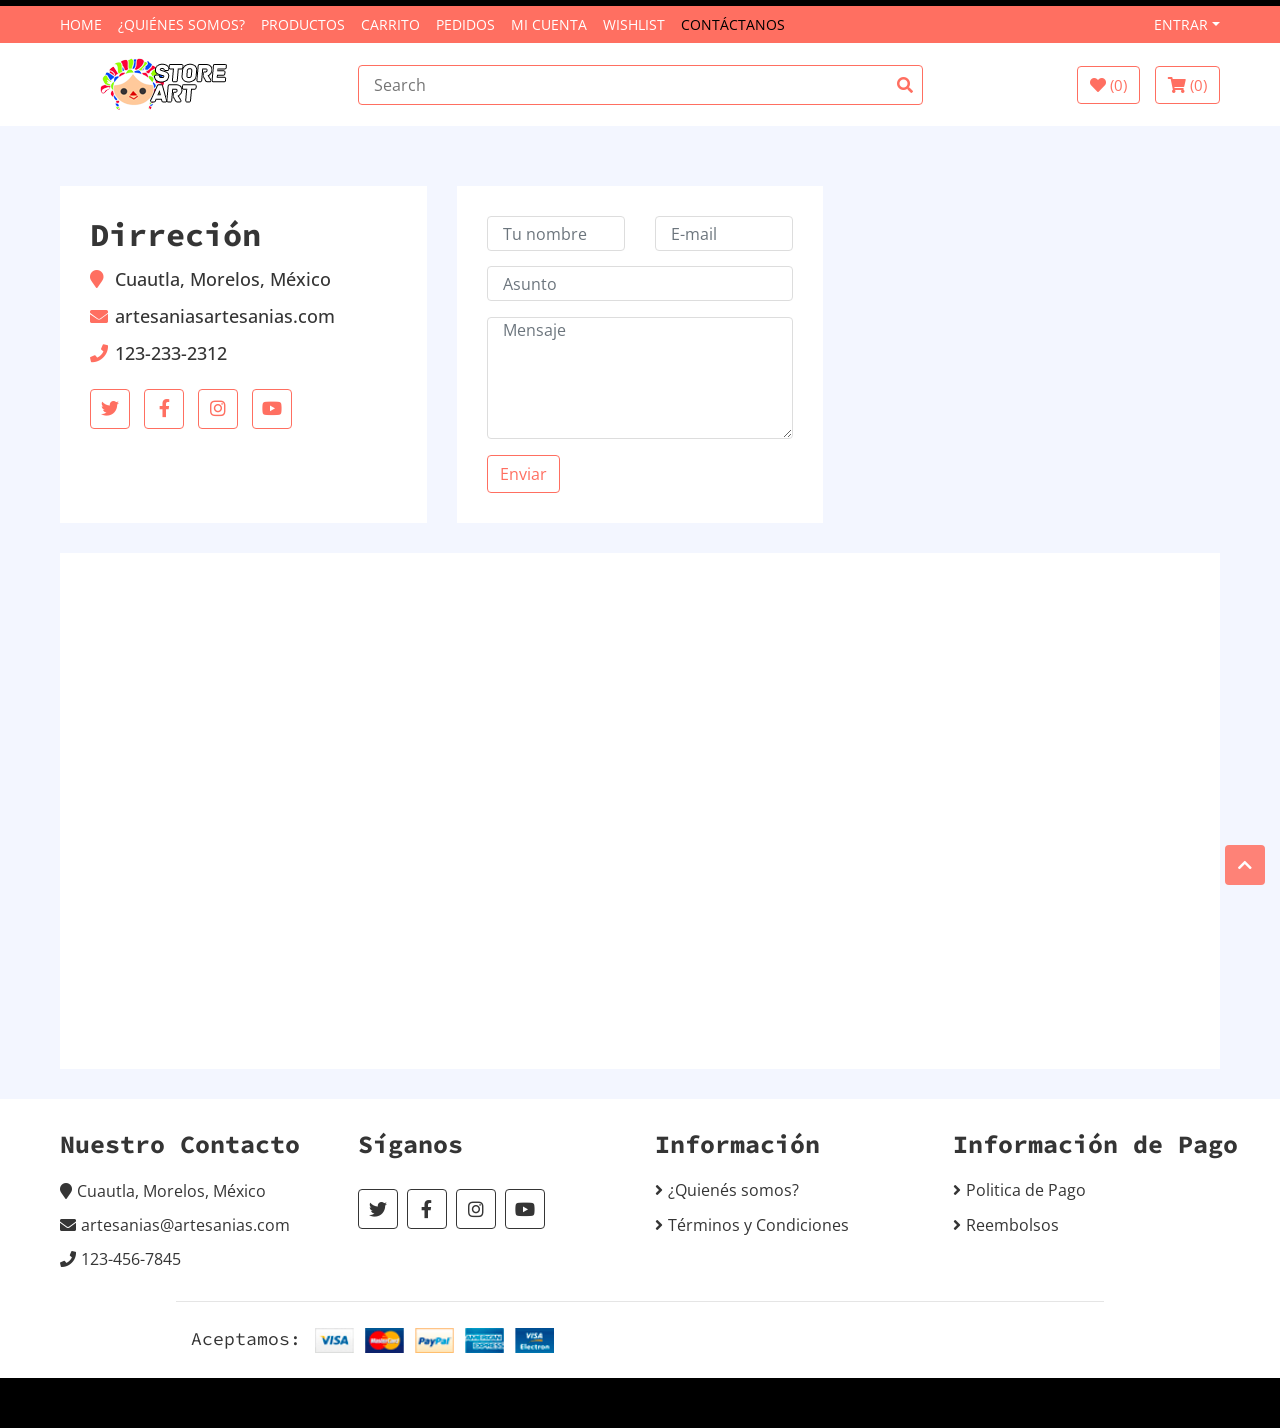
<file: tienda/contact.html>
<!DOCTYPE html>
<html lang="en">
    <head>
        <meta charset="utf-8">
        <title>Contacto</title>
        <link rel="shortcut icon" type="image/png" href="/img/faviconart.png" />

        <meta content="width=device-width, initial-scale=1.0" name="viewport">
        <meta content="Artesanias de Morelos!!" name="keywords">
        <meta content="Artesanias de Morelos!!" name="description">

        <link href="https://fonts.googleapis.com/css?family=Open+Sans:300,400|Source+Code+Pro:700,900&display=swap" rel="stylesheet">


        <link href="https://stackpath.bootstrapcdn.com/bootstrap/4.4.1/css/bootstrap.min.css" rel="stylesheet">
        <link href="https://cdnjs.cloudflare.com/ajax/libs/font-awesome/5.10.0/css/all.min.css" rel="stylesheet">
        <link href="lib/slick/slick.css" rel="stylesheet">
        <link href="lib/slick/slick-theme.css" rel="stylesheet">

       
        <link href="css/style.css" rel="stylesheet">
    </head>

    <body>
        <div class="top-bar">
            <div class="container-fluid">
                <div class="row">
                </div>
            </div>
        </div>

        
        <div class="nav">
            <div class="container-fluid">
                <nav class="navbar navbar-expand-md bg-dark navbar-dark">
                    <a href="#" class="navbar-brand">Menú</a>
                    <button type="button" class="navbar-toggler" data-toggle="collapse" data-target="#navbarCollapse">
                        <span class="navbar-toggler-icon"></span>
                    </button>

                    <div class="collapse navbar-collapse justify-content-between" id="navbarCollapse">
                        <div class="navbar-nav mr-auto">
                            <a href="index.html" class="nav-item nav-link">Home</a>
                            <a href="quienes_somos.html" class="nav-item nav-link ">¿Quiénes Somos?</a>
                            <a href="product-list.html" class="nav-item nav-link">Productos</a>
                            <a href="carrito.html" class="nav-item nav-link">Carrito</a>
                            <a href="checkout.html" class="nav-item nav-link">Pedidos</a>
                            <a href="my-account.html" class="nav-item nav-link">Mi Cuenta</a>
                            <a href="wishlist.html" class="nav-item nav-link">Wishlist</a>
                            <a href="contact.html" class="nav-item nav-link active">Contáctanos</a>
                            
                        </div>
                        </div>
                        <div class="navbar-nav ml-auto">
                            <div class="nav-item dropdown">
                                <a href="#" class="nav-link dropdown-toggle" data-toggle="dropdown">Entrar</a>
                                <div class="dropdown-menu">
                                    <a href="login.html" class="dropdown-item">Login</a>
                                </div>
                            </div>
                        </div>
                    </div>
                </nav>
            </div>
        </div>

        <div class="bottom-bar">
            <div class="container-fluid">
                <div class="row align-items-center">
                    <div class="col-md-3">
                        <div class="logo">
                            <a href="index.html">
                                <img src="img/logo.png" alt="Logo">
                            </a>
                        </div>
                    </div>
                    <div class="col-md-6">
                        <div class="search">
                            <input type="text" placeholder="Search">
                            <button><i class="fa fa-search"></i></button>
                        </div>
                    </div>
                    <div class="col-md-3">
                        <div class="user">
                            <a href="wishlist.html" class="btn wishlist">
                                <i class="fa fa-heart"></i>
                                <span>(0)</span>
                            </a>
                            <a href="carrito.html" class="btn cart">
                                <i class="fa fa-shopping-cart"></i>
                                <span>(0)</span>
                            </a>
                        </div>
                    </div>
                </div>
            </div>
        </div>

        <div class="contact">
            <div class="container-fluid">
                <div class="row">
                    
                    <div class="col-lg-4">
                        <div class="contact-info">
                            <h2>Dirreción</h2>
                            <h3><i class="fa fa-map-marker"></i>Cuautla, Morelos, México</h3>
                            <h3><i class="fa fa-envelope"></i>artesaniasartesanias.com</h3>
                            <h3><i class="fa fa-phone"></i>123-233-2312</h3>
                            <div class="social">
                                <a href=""><i class="fab fa-twitter"></i></a>
                                <a href=""><i class="fab fa-facebook-f"></i></a>
                                <a href=""><i class="fab fa-instagram"></i></a>
                                <a href=""><i class="fab fa-youtube"></i></a>
                            </div>
                        </div>
                    </div>
                    <div class="col-lg-4">
                        <div class="contact-form">
                            <form>
                                <div class="row">
                                    <div class="col-md-6">
                                        <input type="text" class="form-control" placeholder="Tu nombre" />
                                    </div>
                                    <div class="col-md-6">
                                        <input type="email" class="form-control" placeholder="E-mail" />
                                    </div>
                                </div>
                                <div class="form-group">
                                    <input type="text" class="form-control" placeholder="Asunto" />
                                </div>
                                <div class="form-group">
                                    <textarea class="form-control" rows="5" placeholder="Mensaje"></textarea>
                                </div>
                                <div><button class="btn" type="submit">Enviar</button></div>
                            </form>
                        </div>
                    </div>
                    <div class="col-lg-12">
                        <div class="contact-map">
                            <iframe src="https://www.google.com/maps/embed?pb=!1m18!1m12!1m3!1d3305.733248043701!2d-118.24532098539802!3d34.05071312525937!2m3!1f0!2f0!3f0!3m2!1i1024!2i768!4f13.1!3m3!1m2!1s0x80c2c648fa1d4803%3A0xdec27bf11f9fd336!2s123%20S%20Los%20Angeles%20St%2C%20Los%20Angeles%2C%20CA%2090012%2C%20USA!5e0!3m2!1sen!2sbd!4v1585634930544!5m2!1sen!2sbd" frameborder="0" style="border:0;" allowfullscreen="" aria-hidden="false" tabindex="0"></iframe>
                        </div>
                    </div>
                </div>
            </div>
        </div>

        <div class="footer">
            <div class="container-fluid">
                <div class="row">
                    <div class="col-lg-3 col-md-6">
                        <div class="footer-widget">
                            <h2>Nuestro Contacto</h2>
                            <div class="contact-info">
                                <p><i class="fa fa-map-marker"></i>Cuautla, Morelos, México</p>
                                <p><i class="fa fa-envelope"></i>artesanias@artesanias.com</p>
                                <p><i class="fa fa-phone"></i>123-456-7845</p>
                            </div>
                        </div>
                    </div>
                    
                    <div class="col-lg-3 col-md-6">
                        <div class="footer-widget">
                            <h2>Síganos</h2>
                            <div class="contact-info">
                                <div class="social">
                                    <a href=""><i class="fab fa-twitter"></i></a>
                                    <a href=""><i class="fab fa-facebook-f"></i></a>
                                    <a href=""><i class="fab fa-instagram"></i></a>
                                    <a href=""><i class="fab fa-youtube"></i></a>
                                </div>
                            </div>
                        </div>
                    </div>

                    <div class="col-lg-3 col-md-6">
                        <div class="footer-widget">
                            <h2>Información</h2>
                            <ul>
                                <li><a href="#">¿Quienés somos?</a></li>
                                <li><a href="#">Términos y Condiciones</a></li>
                            </ul>
                        </div>
                    </div>

                    <div class="col-lg-3 col-md-6">
                        <div class="footer-widget">
                            <h2>Información de Pago</h2>
                            <ul>
                                <li><a href="#">Politica de Pago</a></li>
                                <li><a href="#">Reembolsos</a></li>
                            </ul>
                        </div>
                    </div>
                </div>
                
                <div class="row payment align-items-center">
                    <div class="col-md-6">
                        <div class="payment-method">
                            <h2>Aceptamos:</h2>
                            <img src="img/payment-method.png" alt="Payment Method" />
                        </div>
                    </div>
                </div>
            </div>
        </div>

        <div class="footer-bottom">
            <div class="container">
                <div class="row">
                </div>
            </div>
        </div>

        <a href="#" class="back-to-top"><i class="fa fa-chevron-up"></i></a>
        
        <script src="https://code.jquery.com/jquery-3.4.1.min.js"></script>
        <script src="https://stackpath.bootstrapcdn.com/bootstrap/4.4.1/js/bootstrap.bundle.min.js"></script>
        <script src="lib/easing/easing.min.js"></script>
        <script src="lib/slick/slick.min.js"></script>
        
        <script src="js/main.js"></script>
    </body>
</html>
</file>
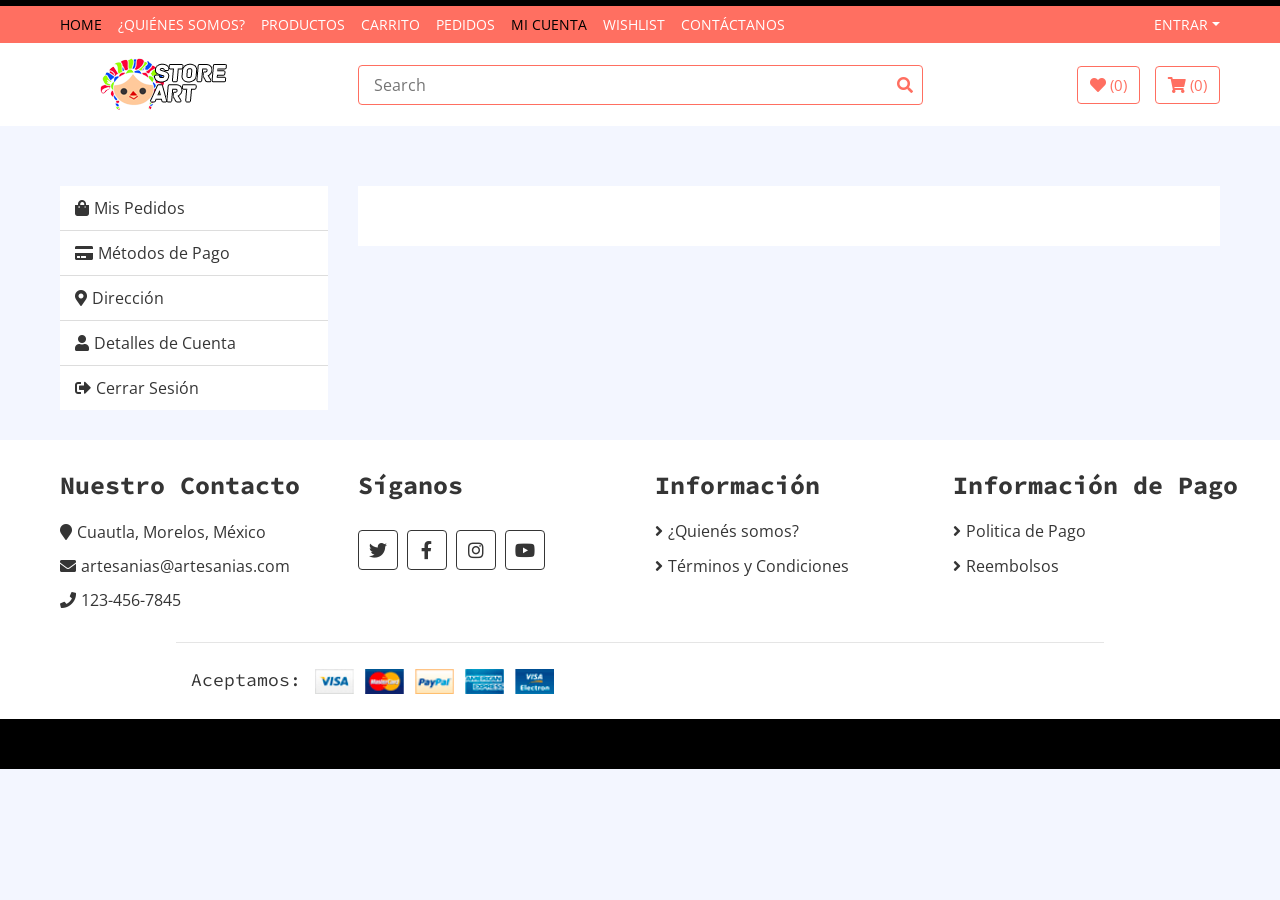
<file: tienda/my-account.html>
<!DOCTYPE html>
<html lang="en">
    <head>
        <meta charset="utf-8">
        <title>Mi Cuenta</title>
        <meta content="width=device-width, initial-scale=1.0" name="viewport">
        <meta content="Artesanias de Morelos!!" name="keywords">
        <meta content="Artesanias de Morelos!!" name="description">

        <link href="img/favicon.ico" rel="icon">

        <link href="https://fonts.googleapis.com/css?family=Open+Sans:300,400|Source+Code+Pro:700,900&display=swap" rel="stylesheet">

        <link href="https://stackpath.bootstrapcdn.com/bootstrap/4.4.1/css/bootstrap.min.css" rel="stylesheet">
        <link href="https://cdnjs.cloudflare.com/ajax/libs/font-awesome/5.10.0/css/all.min.css" rel="stylesheet">
        <link href="lib/slick/slick.css" rel="stylesheet">
        <link href="lib/slick/slick-theme.css" rel="stylesheet">

        <link href="css/style.css" rel="stylesheet">
    </head>

    <body>
        <div class="top-bar">
            <div class="container-fluid">
                <div class="row">
                </div>
            </div>
        </div>
        
        <div class="nav">
            <div class="container-fluid">
                <nav class="navbar navbar-expand-md bg-dark navbar-dark">
                    <a href="#" class="navbar-brand">Menú</a>
                    <button type="button" class="navbar-toggler" data-toggle="collapse" data-target="#navbarCollapse">
                        <span class="navbar-toggler-icon"></span>
                    </button>

                    <div class="collapse navbar-collapse justify-content-between" id="navbarCollapse">
                        <div class="navbar-nav mr-auto">
                            <a href="index.html" class="nav-item nav-link active">Home</a>
                            <a href="quienes_somos.html" class="nav-item nav-link ">¿Quiénes Somos?</a>
                            <a href="product-list.html" class="nav-item nav-link">Productos</a>
                            <a href="carrito.html" class="nav-item nav-link">Carrito</a>
                            <a href="checkout.html" class="nav-item nav-link">Pedidos</a>
                            <a href="my-account.html" class="nav-item nav-link active">Mi Cuenta</a>
                            <a href="wishlist.html" class="nav-item nav-link">Wishlist</a>
                            <a href="contact.html" class="nav-item nav-link">Contáctanos</a>
                            
                        </div>
                        </div>
                        <div class="navbar-nav ml-auto">
                            <div class="nav-item dropdown">
                                <a href="#" class="nav-link dropdown-toggle" data-toggle="dropdown">Entrar</a>
                                <div class="dropdown-menu">
                                    <a href="login.html" class="dropdown-item">Login</a>
                                </div>
                            </div>
                        </div>
                    </div>
                </nav>
            </div>
        </div>
        <div class="bottom-bar">
            <div class="container-fluid">
                <div class="row align-items-center">
                    <div class="col-md-3">
                        <div class="logo">
                            <a href="index.html">
                                <img src="img/logo.png" alt="Logo">
                            </a>
                        </div>
                    </div>
                    <div class="col-md-6">
                        <div class="search">
                            <input type="text" placeholder="Search">
                            <button><i class="fa fa-search"></i></button>
                        </div>
                    </div>
                    <div class="col-md-3">
                        <div class="user">
                            <a href="wishlist.html" class="btn wishlist">
                                <i class="fa fa-heart"></i>
                                <span>(0)</span>
                            </a>
                            <a href="carrito.html" class="btn cart">
                                <i class="fa fa-shopping-cart"></i>
                                <span>(0)</span>
                            </a>
                        </div>
                    </div>
                </div>
            </div>
        </div>
        <div class="my-account">
            <div class="container-fluid">
                <div class="row">
                    <div class="col-md-3">
                        <div class="nav flex-column nav-pills" role="tablist" aria-orientation="vertical">
                            <a class="nav-link" id="orders-nav" data-toggle="pill" href="#orders-tab" role="tab"><i class="fa fa-shopping-bag"></i>Mis Pedidos</a>
                            <a class="nav-link" id="payment-nav" data-toggle="pill" href="#payment-tab" role="tab"><i class="fa fa-credit-card"></i>Métodos de Pago</a>
                            <a class="nav-link" id="address-nav" data-toggle="pill" href="#address-tab" role="tab"><i class="fa fa-map-marker-alt"></i>Dirección</a>
                            <a class="nav-link" id="account-nav" data-toggle="pill" href="#account-tab" role="tab"><i class="fa fa-user"></i>Detalles de Cuenta</a>
                            <a class="nav-link" href="index.html"><i class="fa fa-sign-out-alt"></i>Cerrar Sesión</a>
                        </div>
                    </div>
                    <div class="col-md-9">
                        <div class="tab-content">
                            
                            <div class="tab-pane fade" id="orders-tab" role="tabpanel" aria-labelledby="orders-nav">
                                <div class="table-responsive">
                                    <table class="table table-bordered">
                                        <thead class="thead-dark">
                                            <tr>
                                                <th>No</th>
                                                <th>Producto</th>
                                                <th>Fecha</th>
                                                <th>Precio</th>
                                                <th>Status</th>
                                                <th>Acción</th>
                                            </tr>
                                        </thead>
                                        <tbody>
                                            <tr>
                                                <td>1</td>
                                                <td>Producto</td>
                                                <td>01 Enero 2021</td>
                                                <td>$99</td>
                                                <td>Aprovada</td>
                                                <td><button class="btn">Ver</button></td>
                                            </tr>
                                            <tr>
                                                <td>2</td>
                                                <td>Producto</td>
                                                <td>01 Marzo 2021</td>
                                                <td>$99</td>
                                                <td>Aprovada</td>
                                                <td><button class="btn">Ver</button></td>
                                            </tr>
                                            <tr>
                                                <td>3</td>
                                                <td>Producto</td>
                                                <td>01 Abril 2021</td>
                                                <td>$99</td>
                                                <td>Aprovada</td>
                                                <td><button class="btn">Ver</button></td>
                                            </tr>
                                        </tbody>
                                    </table>
                                </div>
                            </div>
                            <div class="tab-pane fade" id="payment-tab" role="tabpanel" aria-labelledby="payment-nav">
                                <h4>Método de Pago</h4>
                                <p>
                                    Lorem ipsum dolor sit amet, consectetur adipiscing elit. In condimentum quam ac mi viverra dictum. In efficitur ipsum diam, at dignissim lorem tempor in. Vivamus tempor hendrerit finibus. Nulla tristique viverra nisl, sit amet bibendum ante suscipit non. Praesent in faucibus tellus, sed gravida lacus. Vivamus eu diam eros. Aliquam et sapien eget arcu rhoncus scelerisque.
                                </p> 
                            </div>
                            <div class="tab-pane fade" id="address-tab" role="tabpanel" aria-labelledby="address-nav">
                                <h4>Direcciones</h4>
                                <div class="row">
                                    <div class="col-md-6">
                                        <h5>Dirección de Pago</h5>
                                        <p>Cuautla, Morelos, México</p>
                                        <p>Celular: 012-345-6789</p>
                                        <button class="btn">Editar Dirección</button>
                                    </div>
                                    <div class="col-md-6">
                                        <h5>Direccion de Envío</h5>
                                        <p>Cuautla, Morelos, México</p>
                                        <p>Celular: 012-345-6789</p>
                                        <button class="btn">Editar Dirección</button>
                                    </div>
                                </div>
                            </div>
                            <div class="tab-pane fade" id="account-tab" role="tabpanel" aria-labelledby="account-nav">
                                <h4>Detalles de Cuenta</h4>
                                <div class="row">
                                    <div class="col-md-6">
                                        <input class="form-control" type="text" placeholder="Nombre">
                                    </div>
                                    <div class="col-md-6">
                                        <input class="form-control" type="text" placeholder="Apellido">
                                    </div>
                                    <div class="col-md-6">
                                        <input class="form-control" type="text" placeholder="Celular">
                                    </div>
                                    <div class="col-md-6">
                                        <input class="form-control" type="text" placeholder="Email">
                                    </div>
                                    <div class="col-md-12">
                                        <input class="form-control" type="text" placeholder="Dirección">
                                    </div>
                                    <div class="col-md-12">
                                        <button class="btn">Actualizar Cuenta</button>
                                        <br><br>
                                    </div>
                                </div>
                                <h4>Cambiar Contraseña</h4>
                                <div class="row">
                                    <div class="col-md-12">
                                        <input class="form-control" type="password" placeholder="Contraseña Actual">
                                    </div>
                                    <div class="col-md-6">
                                        <input class="form-control" type="text" placeholder="Nueva Contraseña">
                                    </div>
                                    <div class="col-md-6">
                                        <input class="form-control" type="text" placeholder="Confirmar Contraseña">
                                    </div>
                                    <div class="col-md-12">
                                        <button class="btn">Guardar Cambios</button>
                                    </div>
                                </div>
                            </div>
                        </div>
                    </div>
                </div>
            </div>
        </div>

        <div class="footer">
            <div class="container-fluid">
                <div class="row">
                    <div class="col-lg-3 col-md-6">
                        <div class="footer-widget">
                            <h2>Nuestro Contacto</h2>
                            <div class="contact-info">
                                <p><i class="fa fa-map-marker"></i>Cuautla, Morelos, México</p>
                                <p><i class="fa fa-envelope"></i>artesanias@artesanias.com</p>
                                <p><i class="fa fa-phone"></i>123-456-7845</p>
                            </div>
                        </div>
                    </div>
                    
                    <div class="col-lg-3 col-md-6">
                        <div class="footer-widget">
                            <h2>Síganos</h2>
                            <div class="contact-info">
                                <div class="social">
                                    <a href=""><i class="fab fa-twitter"></i></a>
                                    <a href=""><i class="fab fa-facebook-f"></i></a>
                                    <a href=""><i class="fab fa-instagram"></i></a>
                                    <a href=""><i class="fab fa-youtube"></i></a>
                                </div>
                            </div>
                        </div>
                    </div>

                    <div class="col-lg-3 col-md-6">
                        <div class="footer-widget">
                            <h2>Información</h2>
                            <ul>
                                <li><a href="#">¿Quienés somos?</a></li>
                                <li><a href="#">Términos y Condiciones</a></li>
                            </ul>
                        </div>
                    </div>

                    <div class="col-lg-3 col-md-6">
                        <div class="footer-widget">
                            <h2>Información de Pago</h2>
                            <ul>
                                <li><a href="#">Politica de Pago</a></li>
                                <li><a href="#">Reembolsos</a></li>
                            </ul>
                        </div>
                    </div>
                </div>
                
                <div class="row payment align-items-center">
                    <div class="col-md-6">
                        <div class="payment-method">
                            <h2>Aceptamos:</h2>
                            <img src="img/payment-method.png" alt="Payment Method" />
                        </div>
                    </div>
                </div>
            </div>
        </div>

        <div class="footer-bottom">
            <div class="container">
                <div class="row">
                </div>
            </div>
        </div>

        <a href="#" class="back-to-top"><i class="fa fa-chevron-up"></i></a>
        
        <script src="https://code.jquery.com/jquery-3.4.1.min.js"></script>
        <script src="https://stackpath.bootstrapcdn.com/bootstrap/4.4.1/js/bootstrap.bundle.min.js"></script>
        <script src="lib/easing/easing.min.js"></script>
        <script src="lib/slick/slick.min.js"></script>
        
        <script src="js/main.js"></script>
    </body>
</html>
</file>
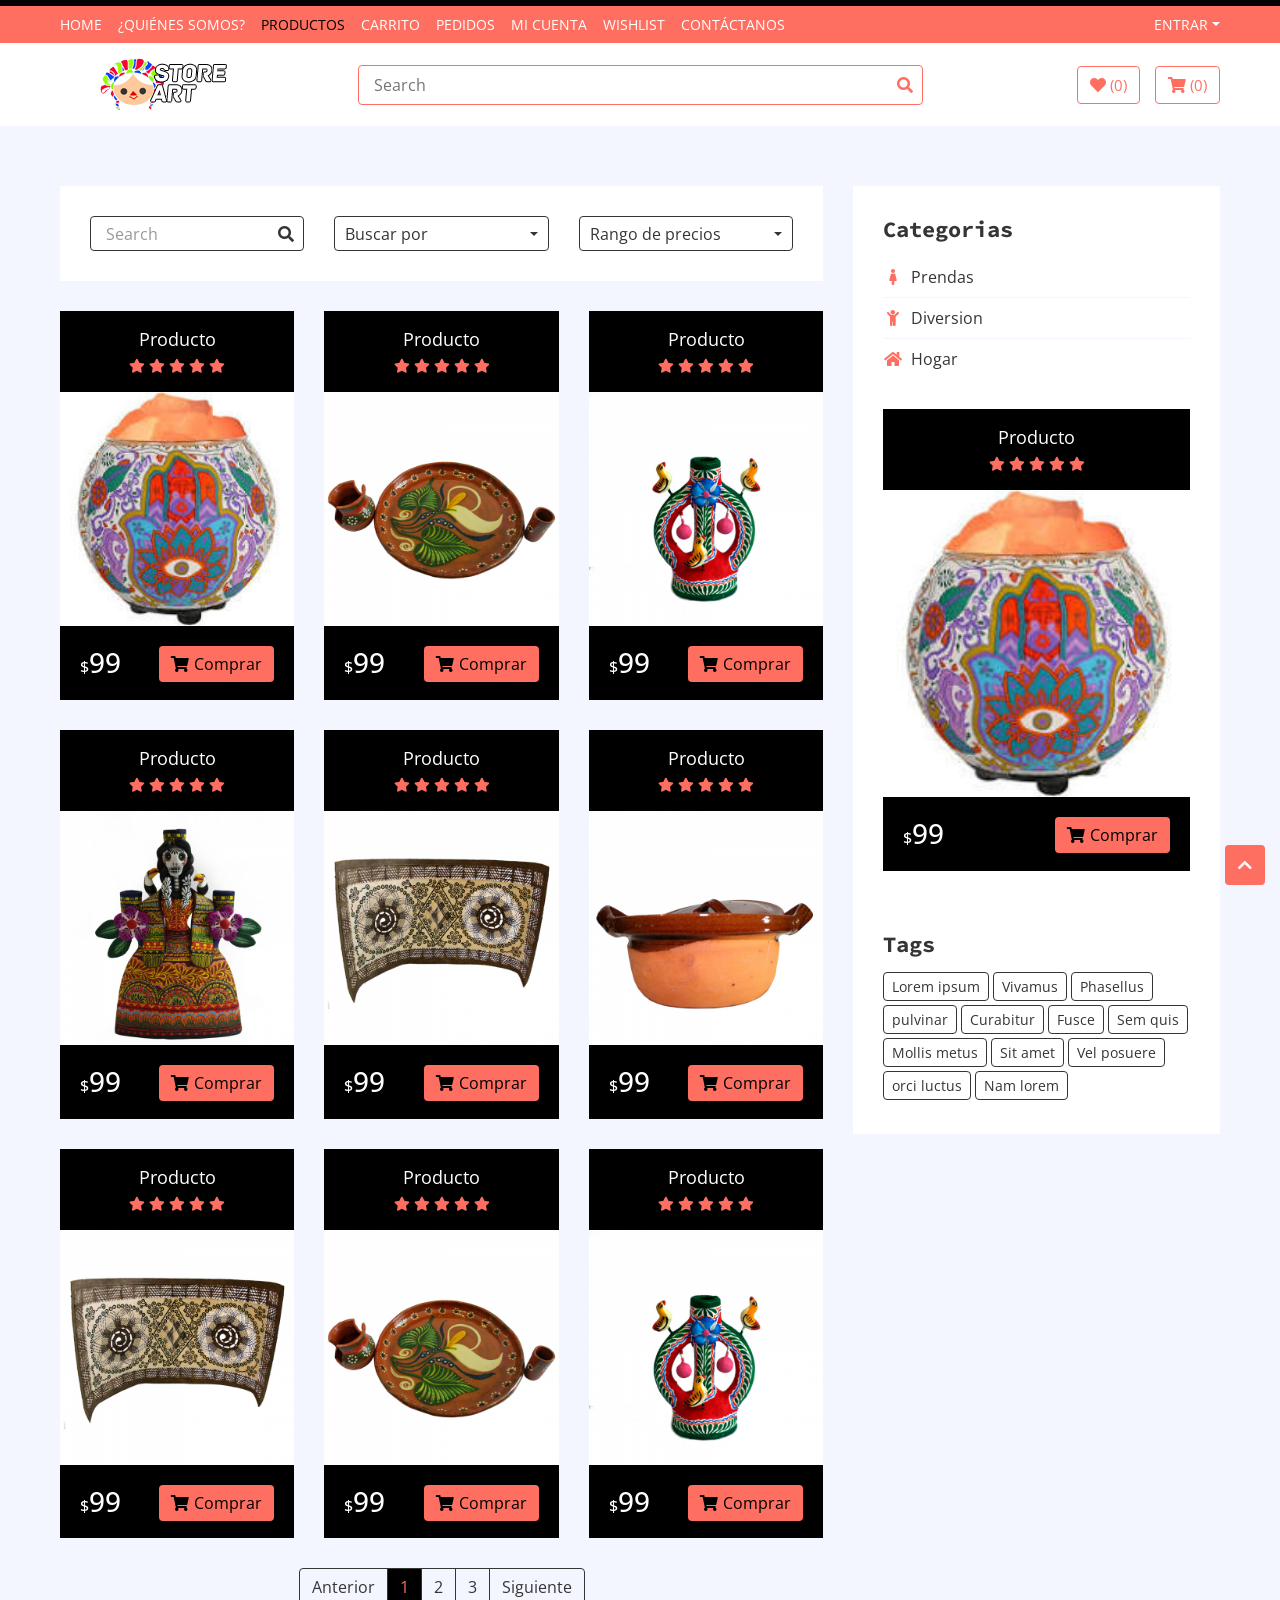
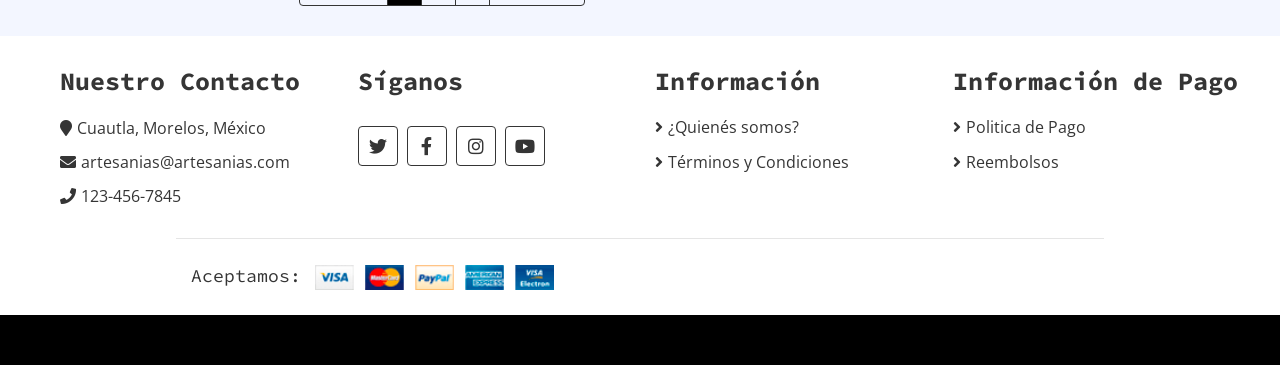
<file: tienda/product-list.html>
<!DOCTYPE html>
<html lang="en">
    <head>
        <meta charset="utf-8">
        <title>Productos</title>
        <meta content="width=device-width, initial-scale=1.0" name="viewport">
        <meta content="Artesanias de Morelos!!" name="keywords">
        <meta content="Artesanias de Morelos!!" name="description">

        <link href="https://fonts.googleapis.com/css?family=Open+Sans:300,400|Source+Code+Pro:700,900&display=swap" rel="stylesheet">

        <link href="https://stackpath.bootstrapcdn.com/bootstrap/4.4.1/css/bootstrap.min.css" rel="stylesheet">
        <link href="https://cdnjs.cloudflare.com/ajax/libs/font-awesome/5.10.0/css/all.min.css" rel="stylesheet">
        <link href="lib/slick/slick.css" rel="stylesheet">
        <link href="lib/slick/slick-theme.css" rel="stylesheet">

        <link href="css/style.css" rel="stylesheet">
    </head>

    <body>
        <div class="top-bar">
            <div class="container-fluid">
                <div class="row">
                </div>
            </div>
        </div>

        <div class="nav">
            <div class="container-fluid">
                <nav class="navbar navbar-expand-md bg-dark navbar-dark">
                    <a href="#" class="navbar-brand">Menú</a>
                    <button type="button" class="navbar-toggler" data-toggle="collapse" data-target="#navbarCollapse">
                        <span class="navbar-toggler-icon"></span>
                    </button>

                    <div class="collapse navbar-collapse justify-content-between" id="navbarCollapse">
                        <div class="navbar-nav mr-auto">
                            <a href="index.html" class="nav-item nav-link">Home</a>
                            <a href="quienes_somos.html" class="nav-item nav-link ">¿Quiénes Somos?</a>
                            <a href="product-list.html" class="nav-item nav-link active">Productos</a>
                            <a href="carrito.html" class="nav-item nav-link">Carrito</a>
                            <a href="checkout.html" class="nav-item nav-link">Pedidos</a>
                            <a href="my-account.html" class="nav-item nav-link">Mi Cuenta</a>
                            <a href="wishlist.html" class="nav-item nav-link">Wishlist</a>
                            <a href="contact.html" class="nav-item nav-link">Contáctanos</a>
                            
                        </div>
                        </div>
                        <div class="navbar-nav ml-auto">
                            <div class="nav-item dropdown">
                                <a href="#" class="nav-link dropdown-toggle" data-toggle="dropdown">Entrar</a>
                                <div class="dropdown-menu">
                                    <a href="login.html" class="dropdown-item">Login</a>
                                </div>
                            </div>
                        </div>
                    </div>
                </nav>
            </div>
        </div>

        <div class="bottom-bar">
            <div class="container-fluid">
                <div class="row align-items-center">
                    <div class="col-md-3">
                        <div class="logo">
                            <a href="index.html">
                                <img src="img/logo.png" alt="Logo">
                            </a>
                        </div>
                    </div>
                    <div class="col-md-6">
                        <div class="search">
                            <input type="text" placeholder="Search">
                            <button><i class="fa fa-search"></i></button>
                        </div>
                    </div>
                    <div class="col-md-3">
                        <div class="user">
                            <a href="wishlist.html" class="btn wishlist">
                                <i class="fa fa-heart"></i>
                                <span>(0)</span>
                            </a>
                            <a href="carrito.html" class="btn cart">
                                <i class="fa fa-shopping-cart"></i>
                                <span>(0)</span>
                            </a>
                        </div>
                    </div>
                </div>
            </div>
        </div>

        <div class="product-view">
            <div class="container-fluid">
                <div class="row">
                    <div class="col-lg-8">
                        <div class="row">
                            <div class="col-md-12">
                                <div class="product-view-top">
                                    <div class="row">
                                        <div class="col-md-4">
                                            <div class="product-search">
                                                <input type="email" value="Search">
                                                <button><i class="fa fa-search"></i></button>
                                            </div>
                                        </div>
                                        <div class="col-md-4">
                                            <div class="product-short">
                                                <div class="dropdown">
                                                    <div class="dropdown-toggle" data-toggle="dropdown">Buscar por</div>
                                                    <div class="dropdown-menu dropdown-menu-right">
                                                        <a href="#" class="dropdown-item">Lo más nuevo</a>
                                                        <a href="#" class="dropdown-item">Popular</a>
                                                        <a href="#" class="dropdown-item">Más vendido</a>
                                                    </div>
                                                </div>
                                            </div>
                                        </div>
                                        <div class="col-md-4">
                                            <div class="product-price-range">
                                                <div class="dropdown">
                                                    <div class="dropdown-toggle" data-toggle="dropdown">Rango de precios</div>
                                                    <div class="dropdown-menu dropdown-menu-right">
                                                        <a href="#" class="dropdown-item">$0 a $50</a>
                                                        <a href="#" class="dropdown-item">$51 a $100</a>
                                                        <a href="#" class="dropdown-item">$101 a $150</a>
                                                        <a href="#" class="dropdown-item">$151 a $200</a>
                                                        <a href="#" class="dropdown-item">$201 a $250</a>
                                                        <a href="#" class="dropdown-item">$251 a $300</a>
                                                        <a href="#" class="dropdown-item">$301 a $350</a>
                                                        <a href="#" class="dropdown-item">$351 a $400</a>
                                                        <a href="#" class="dropdown-item">$401 a $450</a>
                                                        <a href="#" class="dropdown-item">$451 a $500</a>
                                                    </div>
                                                </div>
                                            </div>
                                        </div>
                                    </div>
                                </div>
                            </div>
                            
                            <div class="col-md-4">
                                <div class="product-item">
                                    <div class="product-title">
                                        <a href="#">Producto</a>
                                        <div class="ratting">
                                            <i class="fa fa-star"></i>
                                            <i class="fa fa-star"></i>
                                            <i class="fa fa-star"></i>
                                            <i class="fa fa-star"></i>
                                            <i class="fa fa-star"></i>
                                        </div>
                                    </div>
                                    <div class="product-image">
                                        <a href="product-detail.html">
                                            <img src="img/product-1.jpg" alt="Product Image">
                                        </a>
                                        <div class="product-action">
                                            <a href="#"><i class="fa fa-cart-plus"></i></a>
                                            <a href="#"><i class="fa fa-heart"></i></a>
                                            <a href="#"><i class="fa fa-search"></i></a>
                                        </div>
                                    </div>
                                    <div class="product-price">
                                        <h3><span>$</span>99</h3>
                                        <a class="btn" href=""><i class="fa fa-shopping-cart"></i>Comprar</a>
                                    </div>
                                </div>
                            </div>
                            <div class="col-md-4">
                                <div class="product-item">
                                    <div class="product-title">
                                        <a href="#">Producto</a>
                                        <div class="ratting">
                                            <i class="fa fa-star"></i>
                                            <i class="fa fa-star"></i>
                                            <i class="fa fa-star"></i>
                                            <i class="fa fa-star"></i>
                                            <i class="fa fa-star"></i>
                                        </div>
                                    </div>
                                    <div class="product-image">
                                        <a href="product-detail.html">
                                            <img src="img/product-2.jpg" alt="Product Image">
                                        </a>
                                        <div class="product-action">
                                            <a href="#"><i class="fa fa-cart-plus"></i></a>
                                            <a href="#"><i class="fa fa-heart"></i></a>
                                            <a href="#"><i class="fa fa-search"></i></a>
                                        </div>
                                    </div>
                                    <div class="product-price">
                                        <h3><span>$</span>99</h3>
                                        <a class="btn" href=""><i class="fa fa-shopping-cart"></i>Comprar</a>
                                    </div>
                                </div>
                            </div>
                            <div class="col-md-4">
                                <div class="product-item">
                                    <div class="product-title">
                                        <a href="#">Producto</a>
                                        <div class="ratting">
                                            <i class="fa fa-star"></i>
                                            <i class="fa fa-star"></i>
                                            <i class="fa fa-star"></i>
                                            <i class="fa fa-star"></i>
                                            <i class="fa fa-star"></i>
                                        </div>
                                    </div>
                                    <div class="product-image">
                                        <a href="product-detail.html">
                                            <img src="img/product-3.jpg" alt="Product Image">
                                        </a>
                                        <div class="product-action">
                                            <a href="#"><i class="fa fa-cart-plus"></i></a>
                                            <a href="#"><i class="fa fa-heart"></i></a>
                                            <a href="#"><i class="fa fa-search"></i></a>
                                        </div>
                                    </div>
                                    <div class="product-price">
                                        <h3><span>$</span>99</h3>
                                        <a class="btn" href=""><i class="fa fa-shopping-cart"></i>Comprar</a>
                                    </div>
                                </div>
                            </div>
                            <div class="col-md-4">
                                <div class="product-item">
                                    <div class="product-title">
                                        <a href="#">Producto</a>
                                        <div class="ratting">
                                            <i class="fa fa-star"></i>
                                            <i class="fa fa-star"></i>
                                            <i class="fa fa-star"></i>
                                            <i class="fa fa-star"></i>
                                            <i class="fa fa-star"></i>
                                        </div>
                                    </div>
                                    <div class="product-image">
                                        <a href="product-detail.html">
                                            <img src="img/product-4.jpg" alt="Product Image">
                                        </a>
                                        <div class="product-action">
                                            <a href="#"><i class="fa fa-cart-plus"></i></a>
                                            <a href="#"><i class="fa fa-heart"></i></a>
                                            <a href="#"><i class="fa fa-search"></i></a>
                                        </div>
                                    </div>
                                    <div class="product-price">
                                        <h3><span>$</span>99</h3>
                                        <a class="btn" href=""><i class="fa fa-shopping-cart"></i>Comprar</a>
                                    </div>
                                </div>
                            </div>
                            <div class="col-md-4">
                                <div class="product-item">
                                    <div class="product-title">
                                        <a href="#">Producto</a>
                                        <div class="ratting">
                                            <i class="fa fa-star"></i>
                                            <i class="fa fa-star"></i>
                                            <i class="fa fa-star"></i>
                                            <i class="fa fa-star"></i>
                                            <i class="fa fa-star"></i>
                                        </div>
                                    </div>
                                    <div class="product-image">
                                        <a href="product-detail.html">
                                            <img src="img/product-5.jpg" alt="Product Image">
                                        </a>
                                        <div class="product-action">
                                            <a href="#"><i class="fa fa-cart-plus"></i></a>
                                            <a href="#"><i class="fa fa-heart"></i></a>
                                            <a href="#"><i class="fa fa-search"></i></a>
                                        </div>
                                    </div>
                                    <div class="product-price">
                                        <h3><span>$</span>99</h3>
                                        <a class="btn" href=""><i class="fa fa-shopping-cart"></i>Comprar</a>
                                    </div>
                                </div>
                            </div>
                            <div class="col-md-4">
                                <div class="product-item">
                                    <div class="product-title">
                                        <a href="#">Producto</a>
                                        <div class="ratting">
                                            <i class="fa fa-star"></i>
                                            <i class="fa fa-star"></i>
                                            <i class="fa fa-star"></i>
                                            <i class="fa fa-star"></i>
                                            <i class="fa fa-star"></i>
                                        </div>
                                    </div>
                                    <div class="product-image">
                                        <a href="product-detail.html">
                                            <img src="img/product-6.jpg" alt="Product Image">
                                        </a>
                                        <div class="product-action">
                                            <a href="#"><i class="fa fa-cart-plus"></i></a>
                                            <a href="#"><i class="fa fa-heart"></i></a>
                                            <a href="#"><i class="fa fa-search"></i></a>
                                        </div>
                                    </div>
                                    <div class="product-price">
                                        <h3><span>$</span>99</h3>
                                        <a class="btn" href=""><i class="fa fa-shopping-cart"></i>Comprar</a>
                                    </div>
                                </div>
                            </div>
                            <div class="col-md-4">
                                <div class="product-item">
                                    <div class="product-title">
                                        <a href="#">Producto</a>
                                        <div class="ratting">
                                            <i class="fa fa-star"></i>
                                            <i class="fa fa-star"></i>
                                            <i class="fa fa-star"></i>
                                            <i class="fa fa-star"></i>
                                            <i class="fa fa-star"></i>
                                        </div>
                                    </div>
                                    <div class="product-image">
                                        <a href="product-detail.html">
                                            <img src="img/product-5.jpg" alt="Product Image">
                                        </a>
                                        <div class="product-action">
                                            <a href="#"><i class="fa fa-cart-plus"></i></a>
                                            <a href="#"><i class="fa fa-heart"></i></a>
                                            <a href="#"><i class="fa fa-search"></i></a>
                                        </div>
                                    </div>
                                    <div class="product-price">
                                        <h3><span>$</span>99</h3>
                                        <a class="btn" href=""><i class="fa fa-shopping-cart"></i>Comprar</a>
                                    </div>
                                </div>
                            </div>
                            <div class="col-md-4">
                                <div class="product-item">
                                    <div class="product-title">
                                        <a href="#">Producto</a>
                                        <div class="ratting">
                                            <i class="fa fa-star"></i>
                                            <i class="fa fa-star"></i>
                                            <i class="fa fa-star"></i>
                                            <i class="fa fa-star"></i>
                                            <i class="fa fa-star"></i>
                                        </div>
                                    </div>
                                    <div class="product-image">
                                        <a href="product-detail.html">
                                            <img src="img/product-2.jpg" alt="Product Image">
                                        </a>
                                        <div class="product-action">
                                            <a href="#"><i class="fa fa-cart-plus"></i></a>
                                            <a href="#"><i class="fa fa-heart"></i></a>
                                            <a href="#"><i class="fa fa-search"></i></a>
                                        </div>
                                    </div>
                                    <div class="product-price">
                                        <h3><span>$</span>99</h3>
                                        <a class="btn" href=""><i class="fa fa-shopping-cart"></i>Comprar</a>
                                    </div>
                                </div>
                            </div>
                            <div class="col-md-4">
                                <div class="product-item">
                                    <div class="product-title">
                                        <a href="#">Producto</a>
                                        <div class="ratting">
                                            <i class="fa fa-star"></i>
                                            <i class="fa fa-star"></i>
                                            <i class="fa fa-star"></i>
                                            <i class="fa fa-star"></i>
                                            <i class="fa fa-star"></i>
                                        </div>
                                    </div>
                                    <div class="product-image">
                                        <a href="product-detail.html">
                                            <img src="img/product-3.jpg" alt="Product Image">
                                        </a>
                                        <div class="product-action">
                                            <a href="#"><i class="fa fa-cart-plus"></i></a>
                                            <a href="#"><i class="fa fa-heart"></i></a>
                                            <a href="#"><i class="fa fa-search"></i></a>
                                        </div>
                                    </div>
                                    <div class="product-price">
                                        <h3><span>$</span>99</h3>
                                        <a class="btn" href=""><i class="fa fa-shopping-cart"></i>Comprar</a>
                                    </div>
                                </div>
                            </div>
                        </div>
                        

                        <div class="col-md-12">
                            <nav aria-label="Page navigation example">
                                <ul class="pagination justify-content-center">
                                    <li class="page-item disabled">
                                        <a class="page-link" href="#" tabindex="-1">Anterior</a>
                                    </li>
                                    <li class="page-item active"><a class="page-link" href="#">1</a></li>
                                    <li class="page-item"><a class="page-link" href="#">2</a></li>
                                    <li class="page-item"><a class="page-link" href="#">3</a></li>
                                    <li class="page-item">
                                        <a class="page-link" href="#">Siguiente</a>
                                    </li>
                                </ul>
                            </nav>
                        </div>
                    </div>           
                    
                    <div class="col-lg-4 sidebar">
                        <div class="sidebar-widget category">
                            <h2 class="title">Categorias</h2>
                            <nav class="navbar bg-light">
                                <ul class="navbar-nav">
                                    <li class="nav-item">
                                        <a class="nav-link" href="#"><i class="fa fa-female"></i>Prendas</a>
                                    </li>
                                    <li class="nav-item">
                                        <a class="nav-link" href="#"><i class="fa fa-child"></i>Diversion</a>
                                    </li>
                                    <li class="nav-item">
                                        <a class="nav-link" href="#"><i class="fa fa-home"></i>Hogar</a>
                                    </li>
                                    
                                </ul>
                            </nav>
                        </div>
                        
                        <div class="sidebar-widget widget-slider">
                            <div class="sidebar-slider normal-slider">
                                <div class="product-item">
                                    <div class="product-title">
                                        <a href="#">Producto</a>
                                        <div class="ratting">
                                            <i class="fa fa-star"></i>
                                            <i class="fa fa-star"></i>
                                            <i class="fa fa-star"></i>
                                            <i class="fa fa-star"></i>
                                            <i class="fa fa-star"></i>
                                        </div>
                                    </div>
                                    <div class="product-image">
                                        <a href="product-detail.html">
                                            <img src="img/product-1.jpg" alt="Product Image">
                                        </a>
                                        <div class="product-action">
                                            <a href="#"><i class="fa fa-cart-plus"></i></a>
                                            <a href="#"><i class="fa fa-heart"></i></a>
                                            <a href="#"><i class="fa fa-search"></i></a>
                                        </div>
                                    </div>
                                    <div class="product-price">
                                        <h3><span>$</span>99</h3>
                                        <a class="btn" href=""><i class="fa fa-shopping-cart"></i>Comprar</a>
                                    </div>
                                </div>
                                <div class="product-item">
                                    <div class="product-title">
                                        <a href="#">Producto</a>
                                        <div class="ratting">
                                            <i class="fa fa-star"></i>
                                            <i class="fa fa-star"></i>
                                            <i class="fa fa-star"></i>
                                            <i class="fa fa-star"></i>
                                            <i class="fa fa-star"></i>
                                        </div>
                                    </div>
                                    <div class="product-image">
                                        <a href="product-detail.html">
                                            <img src="img/product-5.jpg" alt="Product Image">
                                        </a>
                                        <div class="product-action">
                                            <a href="#"><i class="fa fa-cart-plus"></i></a>
                                            <a href="#"><i class="fa fa-heart"></i></a>
                                            <a href="#"><i class="fa fa-search"></i></a>
                                        </div>
                                    </div>
                                    <div class="product-price">
                                        <h3><span>$</span>99</h3>
                                        <a class="btn" href=""><i class="fa fa-shopping-cart"></i>Comprar</a>
                                    </div>
                                </div>
                            </div>
                        </div>
                        
                        <div class="sidebar-widget tag">
                            <h2 class="title">Tags</h2>
                            <a href="#">Lorem ipsum</a>
                            <a href="#">Vivamus</a>
                            <a href="#">Phasellus</a>
                            <a href="#">pulvinar</a>
                            <a href="#">Curabitur</a>
                            <a href="#">Fusce</a>
                            <a href="#">Sem quis</a>
                            <a href="#">Mollis metus</a>
                            <a href="#">Sit amet</a>
                            <a href="#">Vel posuere</a>
                            <a href="#">orci luctus</a>
                            <a href="#">Nam lorem</a>
                        </div>
                    </div>
                </div>
            </div>
        </div> 

        <div class="footer">
            <div class="container-fluid">
                <div class="row">
                    <div class="col-lg-3 col-md-6">
                        <div class="footer-widget">
                            <h2>Nuestro Contacto</h2>
                            <div class="contact-info">
                                <p><i class="fa fa-map-marker"></i>Cuautla, Morelos, México</p>
                                <p><i class="fa fa-envelope"></i>artesanias@artesanias.com</p>
                                <p><i class="fa fa-phone"></i>123-456-7845</p>
                            </div>
                        </div>
                    </div>
                    
                    <div class="col-lg-3 col-md-6">
                        <div class="footer-widget">
                            <h2>Síganos</h2>
                            <div class="contact-info">
                                <div class="social">
                                    <a href=""><i class="fab fa-twitter"></i></a>
                                    <a href=""><i class="fab fa-facebook-f"></i></a>
                                    <a href=""><i class="fab fa-instagram"></i></a>
                                    <a href=""><i class="fab fa-youtube"></i></a>
                                </div>
                            </div>
                        </div>
                    </div>

                    <div class="col-lg-3 col-md-6">
                        <div class="footer-widget">
                            <h2>Información</h2>
                            <ul>
                                <li><a href="#">¿Quienés somos?</a></li>
                                <li><a href="#">Términos y Condiciones</a></li>
                            </ul>
                        </div>
                    </div>

                    <div class="col-lg-3 col-md-6">
                        <div class="footer-widget">
                            <h2>Información de Pago</h2>
                            <ul>
                                <li><a href="#">Politica de Pago</a></li>
                                <li><a href="#">Reembolsos</a></li>
                            </ul>
                        </div>
                    </div>
                </div>
                
                <div class="row payment align-items-center">
                    <div class="col-md-6">
                        <div class="payment-method">
                            <h2>Aceptamos:</h2>
                            <img src="img/payment-method.png" alt="Payment Method" />
                        </div>
                    </div>
                </div>
            </div>
        </div>

        <div class="footer-bottom">
            <div class="container">
                <div class="row">
                </div>
            </div>
        </div>

        <a href="#" class="back-to-top"><i class="fa fa-chevron-up"></i></a>
        
        <script src="https://code.jquery.com/jquery-3.4.1.min.js"></script>
        <script src="https://stackpath.bootstrapcdn.com/bootstrap/4.4.1/js/bootstrap.bundle.min.js"></script>
        <script src="lib/easing/easing.min.js"></script>
        <script src="lib/slick/slick.min.js"></script>
        
        <script src="js/main.js"></script>
    </body>
</html>
</file>
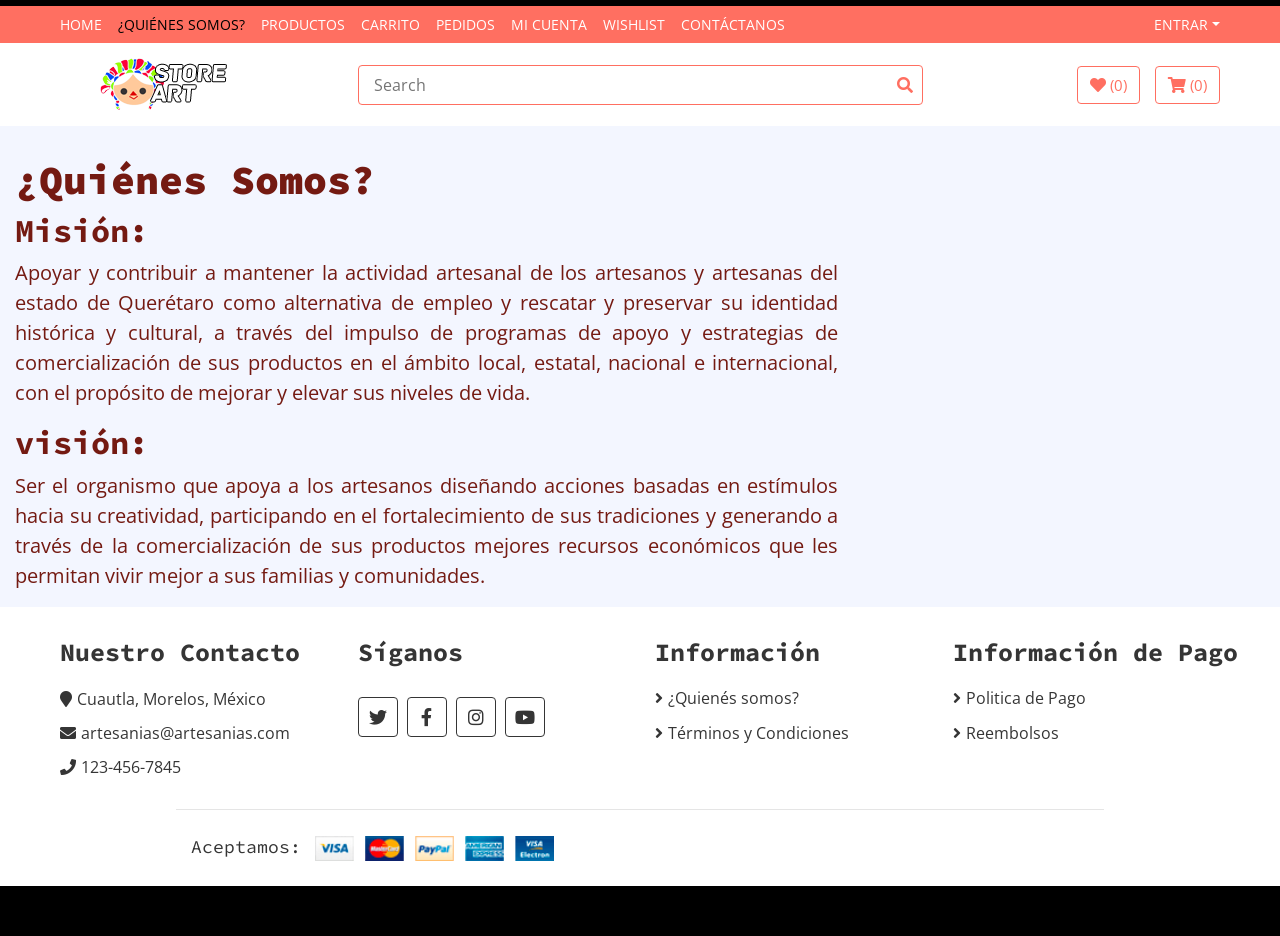
<file: tienda/quienes_somos.html>
<!DOCTYPE html>
<html lang="en">
    <head>
        <meta charset="utf-8">
        <title>Contacto</title>
        <meta content="width=device-width, initial-scale=1.0" name="viewport">
        <meta content="Artesanias de Morelos!!" name="keywords">
        <meta content="Artesanias de Morelos!!" name="description">

        <link href="https://fonts.googleapis.com/css?family=Open+Sans:300,400|Source+Code+Pro:700,900&display=swap" rel="stylesheet">

        <link href="https://stackpath.bootstrapcdn.com/bootstrap/4.4.1/css/bootstrap.min.css" rel="stylesheet">
        <link href="https://cdnjs.cloudflare.com/ajax/libs/font-awesome/5.10.0/css/all.min.css" rel="stylesheet">
        <link href="lib/slick/slick.css" rel="stylesheet">
        <link href="lib/slick/slick-theme.css" rel="stylesheet">

        <link href="css/style.css" rel="stylesheet">
    </head>

    <body>
        <div class="top-bar">
            <div class="container-fluid">
                <div class="row">
                </div>
            </div>
        </div>

        <div class="nav">
            <div class="container-fluid">
                <nav class="navbar navbar-expand-md bg-dark navbar-dark">
                    <a href="#" class="navbar-brand">Menú</a>
                    <button type="button" class="navbar-toggler" data-toggle="collapse" data-target="#navbarCollapse">
                        <span class="navbar-toggler-icon"></span>
                    </button>

                    <div class="collapse navbar-collapse justify-content-between" id="navbarCollapse">
                        <div class="navbar-nav mr-auto">
                            <a href="index.html" class="nav-item nav-link">Home</a>
                            <a href="quienes_somos.html" class="nav-item nav-link active">¿Quiénes Somos?</a>
                            <a href="product-list.html" class="nav-item nav-link">Productos</a>
                            <a href="carrito.html" class="nav-item nav-link">Carrito</a>
                            <a href="checkout.html" class="nav-item nav-link">Pedidos</a>
                            <a href="my-account.html" class="nav-item nav-link">Mi Cuenta</a>
                            <a href="wishlist.html" class="nav-item nav-link">Wishlist</a>
                            <a href="contact.html" class="nav-item nav-link">Contáctanos</a>
                        
                        </div>
                        </div>
                        <div class="navbar-nav ml-auto">
                            <div class="nav-item dropdown">
                                <a href="#" class="nav-link dropdown-toggle" data-toggle="dropdown">Entrar</a>
                                <div class="dropdown-menu">
                                    <a href="login.html" class="dropdown-item">Login</a>
                                </div>
                            </div>
                        </div>
                    </div>
                </nav>
            </div>
        </div>

        <div class="bottom-bar">
            <div class="container-fluid">
                <div class="row align-items-center">
                    <div class="col-md-3">
                        <div class="logo">
                            <a href="index.html">
                                <img src="img/logo.png" alt="Logo">
                            </a>
                        </div>
                    </div>
                    <div class="col-md-6">
                        <div class="search">
                            <input type="text" placeholder="Search">
                            <button><i class="fa fa-search"></i></button>
                        </div>
                    </div>
                    <div class="col-md-3">
                        <div class="user">
                            <a href="wishlist.html" class="btn wishlist">
                                <i class="fa fa-heart"></i>
                                <span>(0)</span>
                            </a>
                            <a href="carrito.html" class="btn cart">
                                <i class="fa fa-shopping-cart"></i>
                                <span>(0)</span>
                            </a>
                        </div>
                    </div>
                </div>
            </div>
        </div>

        <div class="texto">
        <div  class="col-md-8">
            <h1>¿Quiénes Somos?</h1>
            <h2>Misión:</h2>
            <p>Apoyar y contribuir a mantener la actividad artesanal de los artesanos y artesanas del estado de Querétaro como alternativa de empleo y rescatar y preservar su identidad histórica y cultural, a través del impulso de programas de apoyo y estrategias de comercialización de sus productos en el ámbito local, estatal, nacional e internacional, con el propósito de mejorar y elevar sus niveles de vida.</p>
            <h2>visión:</h2>
            <p>Ser el organismo que apoya a los artesanos diseñando acciones basadas en estímulos hacia su creatividad, participando en el fortalecimiento de sus tradiciones y generando a través de la comercialización de sus productos mejores recursos económicos que les permitan vivir mejor a sus familias y comunidades.</p>
        </div>
    </div>
        
        <div class="footer">
            <div class="container-fluid">
                <div class="row">
                    <div class="col-lg-3 col-md-6">
                        <div class="footer-widget">
                            <h2>Nuestro Contacto</h2>
                            <div class="contact-info">
                                <p><i class="fa fa-map-marker"></i>Cuautla, Morelos, México</p>
                                <p><i class="fa fa-envelope"></i>artesanias@artesanias.com</p>
                                <p><i class="fa fa-phone"></i>123-456-7845</p>
                            </div>
                        </div>
                    </div>
                    
                    <div class="col-lg-3 col-md-6">
                        <div class="footer-widget">
                            <h2>Síganos</h2>
                            <div class="contact-info">
                                <div class="social">
                                    <a href=""><i class="fab fa-twitter"></i></a>
                                    <a href=""><i class="fab fa-facebook-f"></i></a>
                                    <a href=""><i class="fab fa-instagram"></i></a>
                                    <a href=""><i class="fab fa-youtube"></i></a>
                                </div>
                            </div>
                        </div>
                    </div>

                    <div class="col-lg-3 col-md-6">
                        <div class="footer-widget">
                            <h2>Información</h2>
                            <ul>
                                <li><a href="#">¿Quienés somos?</a></li>
                                <li><a href="#">Términos y Condiciones</a></li>
                            </ul>
                        </div>
                    </div>

                    <div class="col-lg-3 col-md-6">
                        <div class="footer-widget">
                            <h2>Información de Pago</h2>
                            <ul>
                                <li><a href="#">Politica de Pago</a></li>
                                <li><a href="#">Reembolsos</a></li>
                            </ul>
                        </div>
                    </div>
                </div>
                
                <div class="row payment align-items-center">
                    <div class="col-md-6">
                        <div class="payment-method">
                            <h2>Aceptamos:</h2>
                            <img src="img/payment-method.png" alt="Payment Method" />
                        </div>
                    </div>
                </div>
            </div>
        </div>

        <div class="footer-bottom">
            <div class="container">
                <div class="row">
                </div>
            </div>
        </div>

        <a href="#" class="back-to-top"><i class="fa fa-chevron-up"></i></a>
        
        <script src="https://code.jquery.com/jquery-3.4.1.min.js"></script>
        <script src="https://stackpath.bootstrapcdn.com/bootstrap/4.4.1/js/bootstrap.bundle.min.js"></script>
        <script src="lib/easing/easing.min.js"></script>
        <script src="lib/slick/slick.min.js"></script>
        
        <script src="js/main.js"></script>
    </body>
</html>
</file>
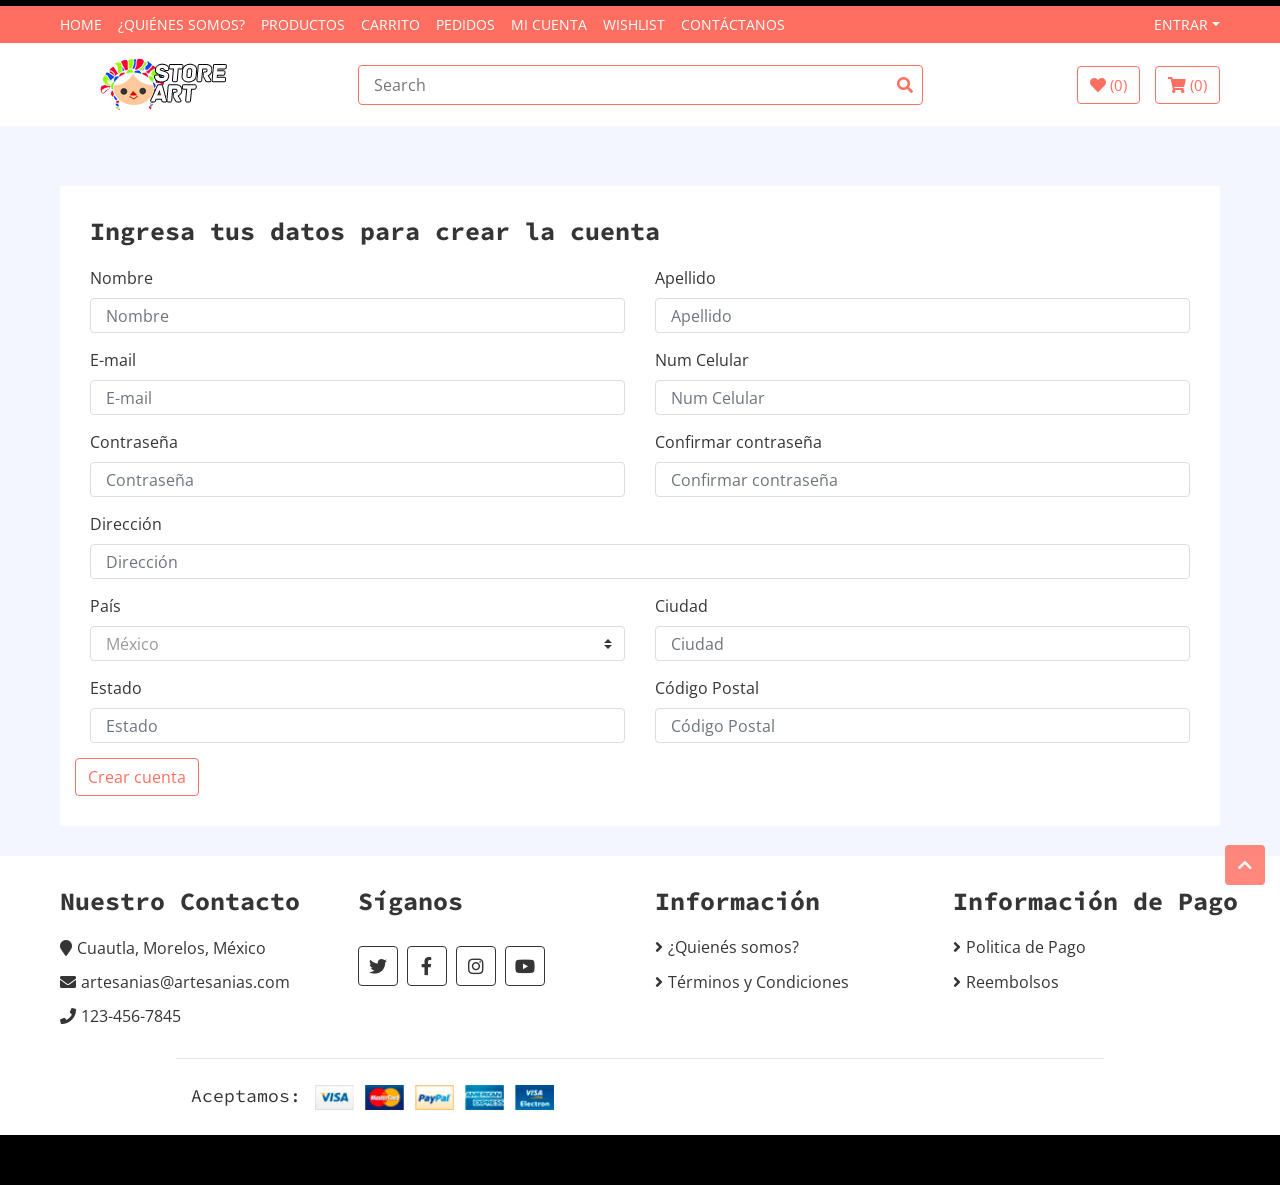
<file: tienda/registro.html>
<!DOCTYPE html>
<html lang="en">
    <head>
        <meta charset="utf-8">
        <title>Registro</title>
        <meta content="width=device-width, initial-scale=1.0" name="viewport">
        <meta content="Artesanias de Morelos!!" name="keywords">
        <meta content="Artesanias de Morelos!!" name="description">

        <link href="https://fonts.googleapis.com/css?family=Open+Sans:300,400|Source+Code+Pro:700,900&display=swap" rel="stylesheet">

        <link href="https://stackpath.bootstrapcdn.com/bootstrap/4.4.1/css/bootstrap.min.css" rel="stylesheet">
        <link href="https://cdnjs.cloudflare.com/ajax/libs/font-awesome/5.10.0/css/all.min.css" rel="stylesheet">
        <link href="lib/slick/slick.css" rel="stylesheet">
        <link href="lib/slick/slick-theme.css" rel="stylesheet">

        <link href="css/style.css" rel="stylesheet">
    </head>

    <body>
        <div class="top-bar">
            <div class="container-fluid">
                <div class="row">
                </div>
            </div>
        </div>
        <div class="nav">
            <div class="container-fluid">
                <nav class="navbar navbar-expand-md bg-dark navbar-dark">
                    <a href="#" class="navbar-brand">Menú</a>
                    <button type="button" class="navbar-toggler" data-toggle="collapse" data-target="#navbarCollapse">
                        <span class="navbar-toggler-icon"></span>
                    </button>

                    <div class="collapse navbar-collapse justify-content-between" id="navbarCollapse">
                        <div class="navbar-nav mr-auto">
                            <a href="index.html" class="nav-item nav-link ">Home</a>
                            <a href="quienes_somos.html" class="nav-item nav-link ">¿Quiénes Somos?</a>
                            <a href="product-list.html" class="nav-item nav-link">Productos</a>
                            <a href="carrito.html" class="nav-item nav-link">Carrito</a>
                            <a href="checkout.html" class="nav-item nav-link">Pedidos</a>
                            <a href="my-account.html" class="nav-item nav-link">Mi Cuenta</a>
                            <a href="wishlist.html" class="nav-item nav-link">Wishlist</a>
                            <a href="contact.html" class="nav-item nav-link">Contáctanos</a>
                            
                        </div>
                        </div>
                        <div class="navbar-nav ml-auto">
                            <div class="nav-item dropdown">
                                <a href="#" class="nav-link dropdown-toggle" data-toggle="dropdown">Entrar</a>
                                <div class="dropdown-menu">
                                    <a href="login.html" class="dropdown-item">Login</a>
                                </div>
                            </div>
                        </div>
                    </div>
                </nav>
            </div>
        </div>
        <div class="bottom-bar">
            <div class="container-fluid">
                <div class="row align-items-center">
                    <div class="col-md-3">
                        <div class="logo">
                            <a href="index.html">
                                <img src="img/logo.png" alt="Logo">
                            </a>
                        </div>
                    </div>
                    <div class="col-md-6">
                        <div class="search">
                            <input type="text" placeholder="Search">
                            <button><i class="fa fa-search"></i></button>
                        </div>
                    </div>
                    <div class="col-md-3">
                        <div class="user">
                            <a href="wishlist.html" class="btn wishlist">
                                <i class="fa fa-heart"></i>
                                <span>(0)</span>
                            </a>
                            <a href="carrito.html" class="btn cart">
                                <i class="fa fa-shopping-cart"></i>
                                <span>(0)</span>
                            </a>
                        </div>
                    </div>
                </div>
            </div>
        </div>

        <div class="checkout">
            <div class="container-fluid">
                <div class="row">
                    <div class="col-lg-12">
                        <div class="checkout-inner">
                            <div class="billing-address">
                                <h2>Ingresa tus datos para crear la cuenta</h2>
                                <div class="row">
                                    <div class="col-md-6">
                                        <label>Nombre</label>
                                        <input class="form-control" type="text" placeholder="Nombre">
                                    </div>
                                    <div class="col-md-6">
                                        <label>Apellido</label>
                                        <input class="form-control" type="text" placeholder="Apellido">
                                    </div>
                                    <div class="col-md-6">
                                        <label>E-mail</label>
                                        <input class="form-control" type="text" placeholder="E-mail">
                                    </div>
                                    <div class="col-md-6">
                                        <label>Num Celular</label>
                                        <input class="form-control" type="text" placeholder="Num Celular">
                                    </div>
                                    <div class="col-md-6">
                                        <label>Contraseña</label>
                                        <input class="form-control" type="password" placeholder="Contraseña">
                                    </div>
                                    <div class="col-md-6">
                                        <label>Confirmar contraseña</label>
                                        <input class="form-control" type="password" placeholder="Confirmar contraseña">
                                    </div>
                                    <div class="col-md-12">
                                        <label>Dirección</label>
                                        <input class="form-control" type="text" placeholder="Dirección">
                                    </div>
                                    <div class="col-md-6">
                                        <label>País</label>
                                        <select class="custom-select">
                                            <option selected>México</option>
                                            <option>Estados Unidos</option>
                                            <option>Colombia</option>
                                            <option>Argentina</option>
                                        </select>
                                    </div>
                                    <div class="col-md-6">
                                        <label>Ciudad</label>
                                        <input class="form-control" type="text" placeholder="Ciudad">
                                    </div>
                                    <div class="col-md-6">
                                        <label>Estado</label>
                                        <input class="form-control" type="text" placeholder="Estado">
                                    </div>
                                    <div class="col-md-6">
                                        <label>Código Postal</label>
                                        <input class="form-control" type="text" placeholder="Código Postal">
                                    </div>

                                    <div class="btn">
                                        Crear cuenta
                                    </div>
                                </div>
                           </div>
                        </div>
                    </div>
            </div>
        </div>

         <div class="footer">
            <div class="container-fluid">
                <div class="row">
                    <div class="col-lg-3 col-md-6">
                        <div class="footer-widget">
                            <h2>Nuestro Contacto</h2>
                            <div class="contact-info">
                                <p><i class="fa fa-map-marker"></i>Cuautla, Morelos, México</p>
                                <p><i class="fa fa-envelope"></i>artesanias@artesanias.com</p>
                                <p><i class="fa fa-phone"></i>123-456-7845</p>
                            </div>
                        </div>
                    </div>
                    
                    <div class="col-lg-3 col-md-6">
                        <div class="footer-widget">
                            <h2>Síganos</h2>
                            <div class="contact-info">
                                <div class="social">
                                    <a href=""><i class="fab fa-twitter"></i></a>
                                    <a href=""><i class="fab fa-facebook-f"></i></a>
                                    <a href=""><i class="fab fa-instagram"></i></a>
                                    <a href=""><i class="fab fa-youtube"></i></a>
                                </div>
                            </div>
                        </div>
                    </div>

                    <div class="col-lg-3 col-md-6">
                        <div class="footer-widget">
                            <h2>Información</h2>
                            <ul>
                                <li><a href="#">¿Quienés somos?</a></li>
                                <li><a href="#">Términos y Condiciones</a></li>
                            </ul>
                        </div>
                    </div>

                    <div class="col-lg-3 col-md-6">
                        <div class="footer-widget">
                            <h2>Información de Pago</h2>
                            <ul>
                                <li><a href="#">Politica de Pago</a></li>
                                <li><a href="#">Reembolsos</a></li>
                            </ul>
                        </div>
                    </div>
                </div>
                
                <div class="row payment align-items-center">
                    <div class="col-md-6">
                        <div class="payment-method">
                            <h2>Aceptamos:</h2>
                            <img src="img/payment-method.png" alt="Payment Method" />
                        </div>
                    </div>
                </div>
            </div>
        </div>

        <div class="footer-bottom">
            <div class="container">
                <div class="row">
                </div>
            </div>
        </div>

        <a href="#" class="back-to-top"><i class="fa fa-chevron-up"></i></a>
    
        <script src="https://code.jquery.com/jquery-3.4.1.min.js"></script>
        <script src="https://stackpath.bootstrapcdn.com/bootstrap/4.4.1/js/bootstrap.bundle.min.js"></script>
        <script src="lib/easing/easing.min.js"></script>
        <script src="lib/slick/slick.min.js"></script>
        
        <script src="js/main.js"></script>
    <!-- Code injected by live-server -->
</body>
</html>
</file>
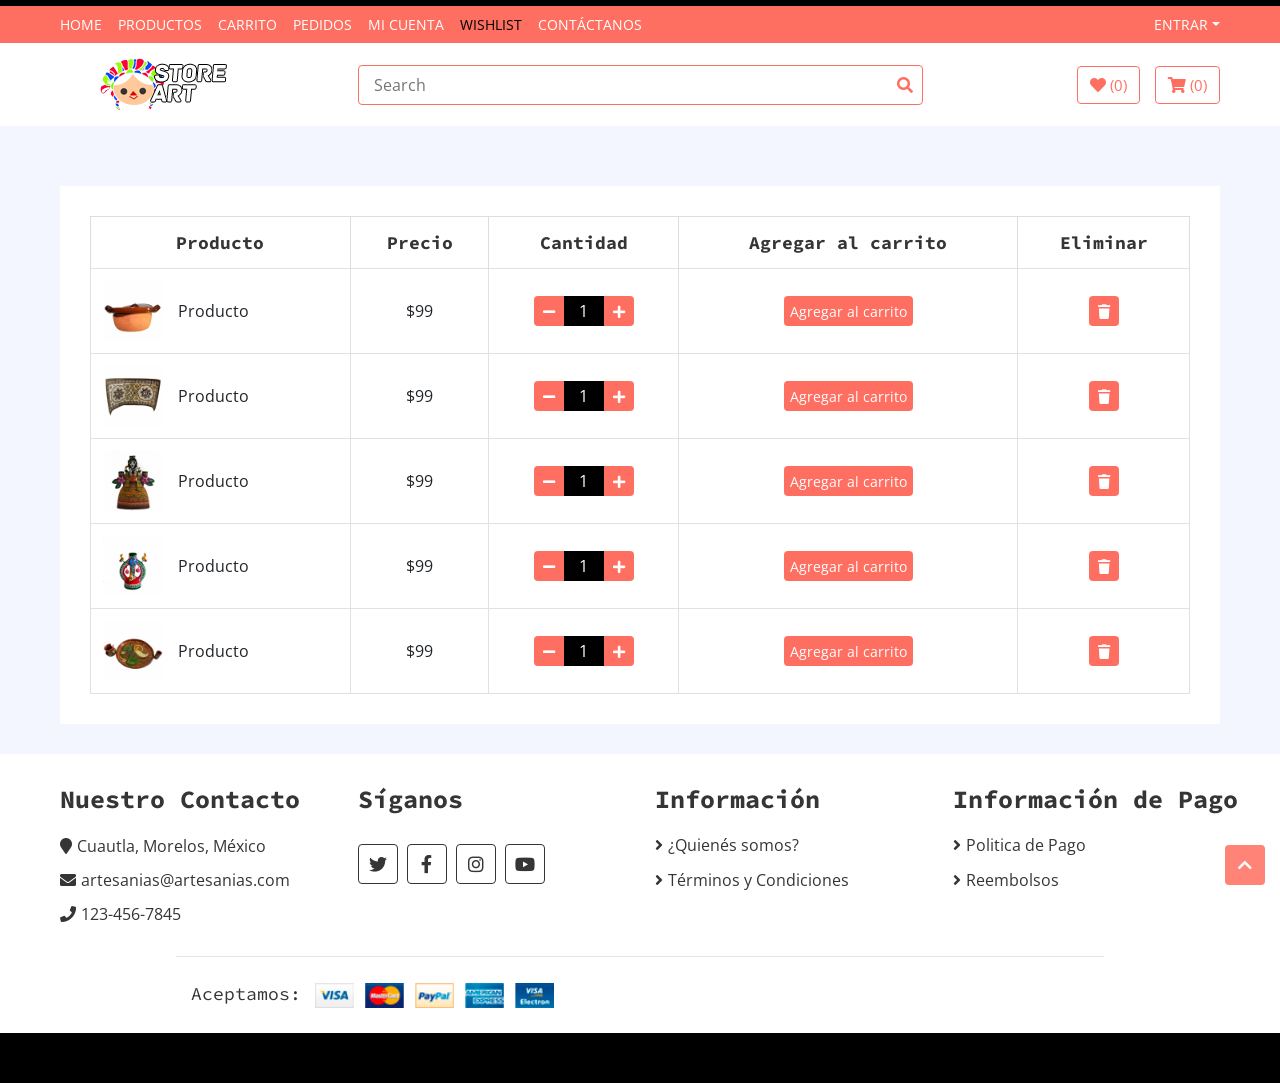
<file: tienda/wishlist.html>
<!DOCTYPE html>
<html lang="en">
    <head>
        <meta charset="utf-8">
        <title>Lista de Deseos</title>
        <meta content="width=device-width, initial-scale=1.0" name="viewport">
        <meta content="Artesanias de Morelos!!" name="keywords">
        <meta content="Artesanias de Morelos!!" name="description">


        <!-- Favicon -->
        <link href="img/favicon.ico" rel="icon">

        <!-- Google Fonts -->
        <link href="https://fonts.googleapis.com/css?family=Open+Sans:300,400|Source+Code+Pro:700,900&display=swap" rel="stylesheet">

        <!-- CSS Libraries -->
        <link href="https://stackpath.bootstrapcdn.com/bootstrap/4.4.1/css/bootstrap.min.css" rel="stylesheet">
        <link href="https://cdnjs.cloudflare.com/ajax/libs/font-awesome/5.10.0/css/all.min.css" rel="stylesheet">
        <link href="lib/slick/slick.css" rel="stylesheet">
        <link href="lib/slick/slick-theme.css" rel="stylesheet">

        <!-- Template Stylesheet -->
        <link href="css/style.css" rel="stylesheet">
    </head>

    <body>
        <!-- Top bar Start -->
        <div class="top-bar">
            <div class="container-fluid">
                <div class="row">
                    
                </div>
            </div>
        </div>
        <!-- Top bar End -->
        
        <!-- Nav Bar Start -->
        <div class="nav">
            <div class="container-fluid">
                <nav class="navbar navbar-expand-md bg-dark navbar-dark">
                    <a href="#" class="navbar-brand">Menú</a>
                    <button type="button" class="navbar-toggler" data-toggle="collapse" data-target="#navbarCollapse">
                        <span class="navbar-toggler-icon"></span>
                    </button>

                    <div class="collapse navbar-collapse justify-content-between" id="navbarCollapse">
                        <div class="navbar-nav mr-auto">
                            <a href="index.html" class="nav-item nav-link">Home</a>
                            <a href="product-list.html" class="nav-item nav-link">Productos</a>
                            <a href="carrito.html" class="nav-item nav-link">Carrito</a>
                            <a href="checkout.html" class="nav-item nav-link">Pedidos</a>
                            <a href="my-account.html" class="nav-item nav-link">Mi Cuenta</a>
                            <a href="wishlist.html" class="nav-item nav-link active">Wishlist</a>
                            <a href="contact.html" class="nav-item nav-link">Contáctanos</a>
                            
                        </div>
                        </div>
                        <div class="navbar-nav ml-auto">
                            <div class="nav-item dropdown">
                                <a href="#" class="nav-link dropdown-toggle" data-toggle="dropdown">Entrar</a>
                                <div class="dropdown-menu">
                                    <a href="login.html" class="dropdown-item">Login</a>
                                </div>
                            </div>
                        </div>
                    </div>
                </nav>
            </div>
        </div>
        <!-- Nav Bar End -->      
        
        <!-- Bottom Bar Start -->
        <div class="bottom-bar">
            <div class="container-fluid">
                <div class="row align-items-center">
                    <div class="col-md-3">
                        <div class="logo">
                            <a href="index.html">
                                <img src="img/logo.png" alt="Logo">
                            </a>
                        </div>
                    </div>
                    <div class="col-md-6">
                        <div class="search">
                            <input type="text" placeholder="Search">
                            <button><i class="fa fa-search"></i></button>
                        </div>
                    </div>
                    <div class="col-md-3">
                        <div class="user">
                            <a href="wishlist.html" class="btn wishlist">
                                <i class="fa fa-heart"></i>
                                <span>(0)</span>
                            </a>
                            <a href="carrito.html" class="btn cart">
                                <i class="fa fa-shopping-cart"></i>
                                <span>(0)</span>
                            </a>
                        </div>
                    </div>
                </div>
            </div>
        </div>
        <!-- Bottom Bar End --> 
        
        <!-- Wishlist Start -->
        <div class="wishlist-page">
            <div class="container-fluid">
                <div class="wishlist-page-inner">
                    <div class="row">
                        <div class="col-md-12">
                            <div class="table-responsive">
                                <table class="table table-bordered">
                                    <thead class="thead-dark">
                                        <tr>
                                            <th>Producto</th>
                                            <th>Precio</th>
                                            <th>Cantidad</th>
                                            <th>Agregar al carrito</th>
                                            <th>Eliminar</th>
                                        </tr>
                                    </thead>
                                    <tbody class="align-middle">
                                        <tr>
                                            <td>
                                                <div class="img">
                                                    <a href="#"><img src="img/product-6.jpg" alt="Image"></a>
                                                    <p>Producto</p>
                                                </div>
                                            </td>
                                            <td>$99</td>
                                            <td>
                                                <div class="qty">
                                                    <button class="btn-minus"><i class="fa fa-minus"></i></button>
                                                    <input type="text" value="1">
                                                    <button class="btn-plus"><i class="fa fa-plus"></i></button>
                                                </div>
                                            </td>
                                            <td><button class="btn-cart">Agregar al carrito</button></td>
                                            <td><button><i class="fa fa-trash"></i></button></td>
                                        </tr>
                                        <tr>
                                            <td>
                                                <div class="img">
                                                    <a href="#"><img src="img/product-5.jpg" alt="Image"></a>
                                                    <p>Producto</p>
                                                </div>
                                            </td>
                                            <td>$99</td>
                                            <td>
                                                <div class="qty">
                                                    <button class="btn-minus"><i class="fa fa-minus"></i></button>
                                                    <input type="text" value="1">
                                                    <button class="btn-plus"><i class="fa fa-plus"></i></button>
                                                </div>
                                            </td>
                                            <td><button class="btn-cart">Agregar al carrito</button></td>
                                            <td><button><i class="fa fa-trash"></i></button></td>
                                        </tr>
                                        <tr>
                                            <td>
                                                <div class="img">
                                                    <a href="#"><img src="img/product-4.jpg" alt="Image"></a>
                                                    <p>Producto</p>
                                                </div>
                                            </td>
                                            <td>$99</td>
                                            <td>
                                                <div class="qty">
                                                    <button class="btn-minus"><i class="fa fa-minus"></i></button>
                                                    <input type="text" value="1">
                                                    <button class="btn-plus"><i class="fa fa-plus"></i></button>
                                                </div>
                                            </td>
                                            <td><button class="btn-cart">Agregar al carrito</button></td>
                                            <td><button><i class="fa fa-trash"></i></button></td>
                                        </tr>
                                        <tr>
                                            <td>
                                                <div class="img">
                                                    <a href="#"><img src="img/product-3.jpg" alt="Image"></a>
                                                    <p>Producto</p>
                                                </div>
                                            </td>
                                            <td>$99</td>
                                            <td>
                                                <div class="qty">
                                                    <button class="btn-minus"><i class="fa fa-minus"></i></button>
                                                    <input type="text" value="1">
                                                    <button class="btn-plus"><i class="fa fa-plus"></i></button>
                                                </div>
                                            </td>
                                            <td><button class="btn-cart">Agregar al carrito</button></td>
                                            <td><button><i class="fa fa-trash"></i></button></td>
                                        </tr>
                                        <tr>
                                            <td>
                                                <div class="img">
                                                    <a href="#"><img src="img/product-2.jpg" alt="Image"></a>
                                                    <p>Producto</p>
                                                </div>
                                            </td>
                                            <td>$99</td>
                                            <td>
                                                <div class="qty">
                                                    <button class="btn-minus"><i class="fa fa-minus"></i></button>
                                                    <input type="text" value="1">
                                                    <button class="btn-plus"><i class="fa fa-plus"></i></button>
                                                </div>
                                            </td>
                                            <td><button class="btn-cart">Agregar al carrito</button></td>
                                            <td><button><i class="fa fa-trash"></i></button></td>
                                        </tr>
                                    </tbody>
                                </table>
                            </div>
                        </div>
                    </div>
                </div>
            </div>
        </div>
        <!-- Wishlist End -->
        
       <!-- Footer Start -->
       <div class="footer">
        <div class="container-fluid">
            <div class="row">
                <div class="col-lg-3 col-md-6">
                    <div class="footer-widget">
                        <h2>Nuestro Contacto</h2>
                        <div class="contact-info">
                            <p><i class="fa fa-map-marker"></i>Cuautla, Morelos, México</p>
                            <p><i class="fa fa-envelope"></i>artesanias@artesanias.com</p>
                            <p><i class="fa fa-phone"></i>123-456-7845</p>
                        </div>
                    </div>
                </div>
                
                <div class="col-lg-3 col-md-6">
                    <div class="footer-widget">
                        <h2>Síganos</h2>
                        <div class="contact-info">
                            <div class="social">
                                <a href=""><i class="fab fa-twitter"></i></a>
                                <a href=""><i class="fab fa-facebook-f"></i></a>
                                <a href=""><i class="fab fa-instagram"></i></a>
                                <a href=""><i class="fab fa-youtube"></i></a>
                            </div>
                        </div>
                    </div>
                </div>

                <div class="col-lg-3 col-md-6">
                    <div class="footer-widget">
                        <h2>Información</h2>
                        <ul>
                            <li><a href="#">¿Quienés somos?</a></li>
                            <li><a href="#">Términos y Condiciones</a></li>
                        </ul>
                    </div>
                </div>

                <div class="col-lg-3 col-md-6">
                    <div class="footer-widget">
                        <h2>Información de Pago</h2>
                        <ul>
                            <li><a href="#">Politica de Pago</a></li>
                            <li><a href="#">Reembolsos</a></li>
                        </ul>
                    </div>
                </div>
            </div>
            
            <div class="row payment align-items-center">
                <div class="col-md-6">
                    <div class="payment-method">
                        <h2>Aceptamos:</h2>
                        <img src="img/payment-method.png" alt="Payment Method" />
                    </div>
                </div>
            </div>
        </div>
    </div>
    <!-- Footer End -->
    
    <!-- Footer Bottom Start -->
    <div class="footer-bottom">
        <div class="container">
            <div class="row">
            </div>
        </div>
    </div>
    <!-- Footer Bottom End -->       
    <!-- Back to Top -->
    <a href="#" class="back-to-top"><i class="fa fa-chevron-up"></i></a>
    
        
        <!-- JavaScript Libraries -->
        <script src="https://code.jquery.com/jquery-3.4.1.min.js"></script>
        <script src="https://stackpath.bootstrapcdn.com/bootstrap/4.4.1/js/bootstrap.bundle.min.js"></script>
        <script src="lib/easing/easing.min.js"></script>
        <script src="lib/slick/slick.min.js"></script>
        
        <!-- Template Javascript -->
        <script src="js/main.js"></script>
    </body>
</html>
</file>
<file: tienda/css/style.css>
/**********************************/
/********** General CSS ***********/
/**********************************/
body {
    color: #353535;
    font-family: 'Open Sans', sans-serif;
    font-weight: 400;
    background: #f3f6ff;
}
.texto{
    text-align: justify;
    font-size: 20px;
    color: #741a12;
}
a {
    color: #741a12;
}

a:hover,
a:active,
a:focus {
    color: #353535;
    outline: none;
    text-decoration: none;
}

h1 {
    font-family: 'Source Code Pro', monospace;
    font-weight: 900;
}

h2 {
    font-family: 'Source Code Pro', monospace;
    font-weight: 700;
}

@media(min-width: 992px) {
    .container-fluid {
        padding-right: 60px;
        padding-left: 60px;
    }
}


/**********************************/
/******** Back to Top CSS *********/
/**********************************/
.back-to-top {
    position: fixed;
    display: none;
    background: #FF6F61;
    color: #ffffff;
    width: 40px;
    height: 40px;
    text-align: center;
    line-height: 1;
    font-size: 16px;
    border-radius: 4px;
    right: 15px;
    bottom: 15px;
    transition: background 0.5s;
    z-index: 11;
}

.back-to-top i {
    padding-top: 12px;
    color: #ffffff;
}


/**********************************/
/********* Form Input CSS *********/
/**********************************/
.form-control,
.custom-select {
    width: 100%;
    height: 35px;
    padding: 0 15px;
    color: #999999;
    border: 1px solid #dddddd;
    margin-bottom: 15px
}

.form-control:focus,
.custom-select:focus {
    box-shadow: none;
    border-color: #FF6F61;
}

.custom-radio,
.custom-checkbox {
    margin-bottom: 15px;
}

.custom-radio .custom-control-label::before,
.custom-checkbox .custom-control-label::before {
    background: #dddddd;
    border-color: #dddddd;
}

.custom-radio .custom-control-input:checked~.custom-control-label::before,
.custom-checkbox .custom-control-input:checked~.custom-control-label::before {
    color: #ffffff;
    background: #FF6F61;
    border-color: #FF6F61;
    box-shadow: none;
}

.btn {
    color: #FF6F61;
    background: #ffffff;
    border: 1px solid #FF6F61;
}

.btn:hover,
.btn:active,
.btn:focus {
    color: #ffffff;
    background: #FF6F61;
    box-shadow: none;
}


/**********************************/
/******* Normal Slider CSS ********/
/**********************************/
.normal-slider .slick-prev,
.normal-slider .slick-next {
    width: 40px;
    height: 40px;
    z-index: 1;
    opacity: 0;
    transition: .5s;
    background: rgba(255, 111, 97, .7);
    border-radius: 4px;
}

.normal-slider .slick-prev {
    left: 55px;
}

.normal-slider .slick-next {
    right: 55px;
}

.normal-slider.slick-slider:hover .slick-prev {
    left: 15px;
    opacity: 1;
}

.normal-slider.slick-slider:hover .slick-next {
    right: 15px;
    opacity: 1;
}

.normal-slider .slick-prev:hover,
.normal-slider .slick-prev:focus,
.normal-slider .slick-next:hover,
.normal-slider .slick-next:focus {
    background: rgba(0, 0, 0, .7);
}

.normal-slider .slick-prev:hover::before,
.normal-slider .slick-prev:focus::before,
.normal-slider .slick-next:hover::before,
.normal-slider .slick-next:focus::before {
    color: #FF6F61;
}

.normal-slider .slick-prev::before,
.normal-slider .slick-next::before {
    font-family: "Font Awesome 5 Free";
    font-weight: 900;
    font-size: 30px;
    color: #ffffff;
}

.normal-slider .slick-prev::before {
    content: "\f104";
}

.normal-slider .slick-next::before {
    content: "\f105";
}

.normal-slider .slick-dots {
    bottom: 15px;
}

.normal-slider .slick-dots li button:before {
    color: #ffffff;
    font-size: 15px;
}

.normal-slider .slick-dots li.slick-active button:before {
    color: #FF6F61;
}

.slick-dotted.slick-slider {
    margin-bottom: 0;
}


/**********************************/
/********** Top Bar CSS ***********/
/**********************************/
.top-bar {
    padding: 3px 0;
    font-size: 14px;
    color: #FF6F61;
    background: #000000;
}

.top-bar i {
    margin-right: 5px;
}

.top-bar .col-sm-6:first-child {
    text-align: left;
}

.top-bar .col-sm-6:last-child {
    text-align: right;
}

@media (max-width: 575.98px) {
    .top-bar {
        border-bottom: 1px solid rgba(255,255,255,.1);
    }
    
    .top-bar .col-sm-6:first-child,
    .top-bar .col-sm-6:last-child {
        text-align: center;
    }
}


/**********************************/
/*********** Nav Bar CSS **********/
/**********************************/
.nav {
    position: relative;
}

@media (min-width: 992px) {
    .nav .container-fluid {
        padding-left: 52px;
        padding-right: 52px;
    }
}

.nav .navbar {
    height: 100%;
    padding: 0;
}

.nav .dropdown-menu {
    margin-top: 0;
    border: 0;
    border-radius: 0;
    background: #FF6F61;
}

.nav .dropdown-menu a.active {
    color: #353535;
    background: #f8f9fa;
}

@media (min-width: 768px) {
    .nav,
    .nav .navbar {
        background: #FF6F61 !important;
    }
    
    .nav .navbar-brand {
        display: none;
    }
    
    .nav .navbar-dark a.nav-link {
        color: #ffffff;
        font-size: 14px;
        text-transform: uppercase;
    }
    
    .nav .navbar-dark a.nav-link:hover,
    .nav .navbar-dark a.nav-link.active {
        color: #000000;
    }
}

@media (max-width: 768px) {
    .nav {
        padding: 5px 0;
    }
    
    .nav,
    .nav .navbar {
        background: #000000 !important;
    }
    
    .nav a.nav-link {
        padding: 5px 0;
    }
    
    .nav .dropdown-menu {
        box-shadow: none;
    }
}


/**********************************/
/********* Bottom Bar CSS *********/
/**********************************/
.bottom-bar {
    padding: 15px 0;
    background: #ffffff;
    margin-bottom: 30px;
}

.bottom-bar .logo {
    text-align: left;
    overflow: hidden;
}

.bottom-bar .logo a img {
    max-height: 60px;
}

.bottom-bar .search {
    width: 100%;
}

.bottom-bar .search input[type=text] {
    width: 100%;
    height: 40px;
    padding: 0 15px;
    color: #666666;
    border: 1px solid #FF6F61;
    border-radius: 4px;
}

.bottom-bar .search button {
    position: absolute;
    width: 40px;
    height: 38px;
    top: 1px;
    right: 16px;
    padding: 0 15px;
    border: none;
    background: none;
    color: #FF6F61;
    border-radius: 0 2px 2px 0;
}

.bottom-bar .search button:hover {
    background: #FF6F61;
    color: #ffffff;
}

.bottom-bar .user {
    font-size: 0;
    text-align: right;
}

.bottom-bar .user .wishlist {
    margin-right: 15px;
}

.bottom-bar .user .cart i,
.bottom-bar .user .wishlist i {
    color: #FF6F61;
}

.bottom-bar .user .cart span,
.bottom-bar .user .wishlist span {
    color: #FF6F61;
    font-size: 15px;
}

.bottom-bar .user .cart:hover i,
.bottom-bar .user .wishlist:hover i,
.bottom-bar .user .cart:hover span,
.bottom-bar .user .wishlist:hover span {
    color: #ffffff;
}

@media (min-width: 768px) {
    .bottom-bar {
        max-height: 90px;
    }
}

@media (max-width: 767.98px) {
    .bottom-bar .logo,
    .bottom-bar .search,
    .bottom-bar .user {
        text-align: center;
        margin-bottom: 15px;
    }
    
    .bottom-bar .user {
        margin-bottom: 0;
    }
}


/**********************************/
/*********** Header CSS ***********/
/**********************************/
.header {
    position: relative;
}

.header .col-md-3,
.header .col-md-6 {
    margin-bottom: 30px;
}

.header .navbar {
    padding: 0;
    height: 100%;
    max-height: 400px;
    overflow: hidden;
    background: #ffffff !important;
}

.header .navbar-nav {
    width: 100%;
    padding: 15px 0;
}

.header .navbar li {
    padding: 0 30px;
    border-bottom: 1px solid #f3f6ff;
}

.header .navbar li:last-child {
    border-bottom: none;
}

.header .navbar a {
    color: #353535;
}
.header .navbar a:hover {
    color: #FF6F61;
}


.header .navbar i {
    color: #FF6F61;
    width: 20px;
    text-align: center;
    margin-right: 8px;
}

.header .navbar a:hover i {
    color: #353535;
}

.header-slider {
    position: relative;
    width: 100%;
}

.header-slider .header-slider-item {
    position: relative;
}

.header-slider .header-slider-caption {
    position: absolute;
    top: 20%;
    left: 20%;
    width: 60%;
    height: 60%;
    padding: 15px;
    display: flex;
    flex-direction: column;
    align-items: center;
    justify-content: center;
    background: rgba(255, 111, 97, .7);
    transition: all 0.3s;
    z-index: 1;
}

.header-slider .header-slider-caption p {
    text-align: center;
    color: #ffffff;
    font-size: 22px;
    font-family: 'Source Code Pro', monospace;
    font-weight: 700;
}

.header-slider .header-slider-caption .btn {
    border-color: #ffffff;
}

.header-slider .header-slider-caption .btn i {
    margin-right: 5px;
}

.header .header-img {
    position: relative;
    display: flex;
    flex-wrap: wrap;
    align-items: center;
    height: 100%;
    max-height: 400px;
    overflow: hidden;
    background: #ffffff;
}

.header .img-item {
    position: relative;
    width: 100%;
    height: 50%;
    overflow: hidden;
}

.header .img-item img {
    width: 100%; 
    height: 100%; 
    object-fit: cover; 
}

.header .img-text {
    position: absolute;
    top: 0;
    left: 0;
    width: 100%;
    height: 100%;
    display: flex;
    align-items: center;
    background: rgba(255, 111, 97, .7);
    transition: all 0.3s;
    opacity: 0;
}

.header .img-text:hover {
    opacity: 1;     
}

.header .img-text p {
    margin: 0 0 50px 0;
    padding: 15px;
    width: 100%;
    text-align: center;
    color: #ffffff;
    font-size: 16px;
    transition: all 0.3s;
}

.header .img-text:hover p {
    margin: 0;       
}


/**********************************/
/********* Breadcrumb CSS *********/
/**********************************/
.breadcrumb-wrap {
    position: relative;
    width: 100%;
}

.breadcrumb-wrap .breadcrumb {
    margin: 0;
    padding: 0;
    background: transparent;
}



/**********************************/
/********** Category CSS **********/
/**********************************/
.category {
    position: relative;
    padding: 0 15px;
    margin-bottom: 30px;
}

.category .col-md-3 {
    padding: 0;
}

.category .category-item {
    position: relative;
    display: flex;
    flex-wrap: wrap;
    align-items: center;
    height: 100%;
    max-height: 400px;
    overflow: hidden;
    background: #ffffff;
}

.category .category-item.ch-400 {
    height: 400px;
}

.category .category-item.ch-250 {
    height: 250px;
}

.category .category-item.ch-150 {
    height: 150px;
}

.category .category-item img {
    width: 100%; 
    height: 100%; 
    object-fit: cover; 
}

.category .category-name {
    position: absolute;
    top: 0;
    left: 0;
    width: 100%;
    height: 100%;
    display: flex;
    align-items: center;
    background: rgba(255, 111, 97, .7);
    transition: all 0.3s;
    opacity: 0;
}

.category .category-name:hover {
    opacity: 1;     
}

.category .category-name p {
    margin: 0 0 50px 0;
    padding: 15px;
    width: 100%;
    text-align: center;
    color: #ffffff;
    font-size: 16px;
    transition: all 0.3s;
}

.category .category-name:hover p {
    margin: 0;       
}


/**********************************/
/*********** Feature CSS **********/
/**********************************/
.feature {
    position: relative;
}

.feature .feature-col {
    margin-bottom: 30px;
}

.feature .feature-content {
    position: relative;
    width: 100%;
    height: 100%;
    padding: 30px 15px;
    text-align: center;
    background: #ffffff;
}

.feature .feature-content i {
    color: #FF6F61;
    font-size: 60px;
    margin-bottom: 30px;
}

.feature .feature-content h2 {
    font-size: 18px;
}

.feature .feature-content p {
    font-size: 15px;
    margin: 0;
}


/**********************************/
/******** Product Item CSS ********/
/**********************************/
.product-item {
    position: relative;
}

.product-item .product-title {
    padding: 15px;
    text-align: center;
    background: #000000;
    transition: all .3s;
}

.product-item:hover .product-title {
    background: #FF6F61;
}

.product-item .product-title a,
.product-item .product-title .ratting {
    position: relative;
    width: 100%;
}

.product-item .product-title a {
    margin-bottom: 5px;
    color: #ffffff;
    font-size: 18px;
}

.product-item .product-title .ratting i {
    font-size: 14px;
    color: #FF6F61;
}

.product-item .product-content .price span {
    margin-left: 12px;
    text-decoration: line-through;
    font-weight: 700;
    color: #999999;
}

.product-item:hover .product-title a,
.product-item:hover .product-title .ratting i {
    color: #ffffff;
}

.product-item:hover .product-content .price span {
    color: #dddddd;
}

.product-item .product-image {
    position: relative;
    overflow: hidden;
}

.product-item .product-image a {
    display: block;
    background: #ffffff;
    transition: .3s;
}

.product-item .product-image img {
    width: 100%; 
    transition: all .3s;
}

.product-item:hover .product-image img {
    transform: scale(1.2);
}

.product-item .product-image .product-action {
    position: absolute;
    width: 100%;
    height: 100%;
    top: 0;
    left: 0;
    display: flex;
    align-items: center;
    justify-content: center;
    background: rgba(255, 111, 97, .5);
    transition: all .3s;
    font-size: 0;
    z-index: 1;
    opacity: 0;
}

.product-item:hover .product-image .product-action {
    opacity: 1; 
}

.product-item .product-image .product-action a {
    display: inline-block;
    width: 40px;
    height: 40px;
    margin-right: 5px;
    padding: 7px 0 10px 0;
    font-size: 16px;
    text-align: center;
    color: #ffffff;
    background: #FF6F61;
    border: 1px solid #ffffff;
    border-radius: 4px;
    transition: all .3s;
    margin-top: 50px;
}

.product-item:hover .product-image .product-action a {
    margin-top: 0;
}

.product-item .product-image .product-action a:last-child {
    margin-right: 0;
}

.product-item .product-image .product-action a:hover {
    color: #FF6F61;
    background: #ffffff;
    border: 1px solid #FF6F61;
}

.product-item .product-price {
    padding: 20px;
    background: #000000;
    transition: all .3s;
}

.product-item:hover .product-price {
    background: #FF6F61;
}

.product-item .product-price h3 {
    display: inline-block;
    color: #ffffff;
    margin: 0;
}

.product-item .product-price h3 span {
    font-size: 16px;
}

.product-item .product-price .btn {
    float: right;
    border: none;
    color: #000000;
    background: #FF6F61;
}

.product-item:hover .product-price .btn,
.product-item .product-price .btn:hover {
    color: #FF6F61;
    background: #ffffff;
}

.product-item .product-price .btn i {
    margin-right: 5px;
}


/**********************************/
/******** Featured Product ********/
/**********************************/
.featured-product {
    position: relative;
    padding: 30px 0;
}

.recent-product {
    position: relative;
    padding: 30px 0;
}

.product .section-header {
    margin-bottom: 30px;
    padding: 20px 30px 15px 30px;
    color: #FF6F61;
    background: #ffffff;
}

.product .slick-prev,
.product .slick-next {
    top: -75px;
    width: 30px;
    height: 30px;
    z-index: 1;
    transition: .5s;
    color: #FF6F61;
    background: #ffffff;
    border: 1px solid #FF6F61;
    border-radius: 4px;
}

.product .slick-prev {
    left: calc(100% - 120px);
}

.product .slick-next {
    right: 45px;
}

.product .slick-prev:hover,
.product .slick-prev:focus,
.product .slick-next:hover,
.product .slick-next:focus {
    background: #FF6F61;
}

.product .slick-prev::before,
.product .slick-next::before {
    font-family: "Font Awesome 5 Free";
    font-size: 18px;
    font-weight: 900;
    color: #FF6F61;
}

.product .slick-prev::before {
    content: "\f104";
}

.product .slick-next::before {
    content: "\f105";
}

.product .slick-prev:hover::before,
.product .slick-prev:focus::before,
.product .slick-next:hover::before,
.product .slick-next:focus::before {
    color: #ffffff;
}


/**********************************/
/******** Product View CSS ********/
/**********************************/
.product-view {
    position: relative;
    width: 100%;
    padding: 30px 0;
}

.product-view .product-view-top {
    padding: 30px;
    margin-bottom: 30px;
    background: #ffffff;
}

.product-view .product-search {
    position: relative;
    width: 100%;
}

.product-view .product-search input {
    width: 100%;
    height: 35px;
    padding: 0 15px;
    color: #999999;
    background: transparent;
    border: 1px solid #353535;
    border-radius: 4px;
    transition: all .3s;
}

.product-view .product-search input:focus {
    border-color: #FF6F61;
}

.product-view .product-search button {
    position: absolute;
    width: 35px;
    height: 33px;
    top: 1px;
    right: 1px;
    text-align: center;
    background: transparent;
    color: #353535;
    border: none;
    border-radius: 0 4px 4px 0;
    transition: all .3s;
}

.product-view .product-search button i {
    font-size: 16px;
}

.product-view .product-search button:hover {
    background: #FF6F61;
    color: #ffffff;
}

.product-view .product-short,
.product-view .product-price-range {
    position: relative;
    width: 100%;
    text-align: right;
}

.product-view .product-short .dropdown .dropdown-toggle,
.product-view .product-price-range .dropdown .dropdown-toggle {
    display: block;
    width: 100%;
    height: 35px;
    padding: 5px 10px;
    background: transparent;
    border: 1px solid #353535;
    text-align: left;
    border-radius: 4px;
    cursor: pointer;
    transition: all .3s;
}

.product-view .product-short .dropdown .dropdown-toggle:hover,
.product-view .product-price-range .dropdown .dropdown-toggle:hover {
    color: #FF6F61;
    border-color: #FF6F61;
}

.product-view .product-short .dropdown .dropdown-toggle::after,
.product-view .product-price-range .dropdown .dropdown-toggle::after {
    float: right;
    margin-top: 10px;
}

.product-view .product-short .dropdown-menu,
.product-view .product-price-range .dropdown-menu {
    margin: -1px 0 0 0;
    border-radius: 0;
}

.product-view .product-item {
    margin-bottom: 30px;
}

.product-view .pagination {
    margin: 0;
}

.product-view .pagination .page-item .page-link {
    color: #353535;
    background: transparent;
    border-color: #353535;
}

.product-view .pagination .page-item:hover .page-link,
.product-view .pagination .page-item.active .page-link {
    color: #FF6F61;
    background: #000000;
}

@media (max-width: 991.98px) {
    .product-view .pagination {
        margin-bottom: 30px;
    }
}


/**********************************/
/******* Product Detail CSS *******/
/**********************************/
.product-detail {
    position: relative;
    width: 100%;
    padding: 30px 0;
}

.product-detail .product-detail-top,
.product-detail .product-detail-bottom {
    margin-bottom: 30px;
}

.product-detail .product-detail-top {
    padding: 0;
    background: #ffffff;
}

.product-detail .product-slider-single img {
    width: 100%;
}

.product-detail .product-slider-single-nav {
    margin: 15px 30px 30px 30px;
    border: 3px double #FF6F61;
}

.product-detail .product-slider-single-nav .slider-nav-img {
    border-right: 1px solid #FF6F61;
    overflow: hidden;
}

.product-detail .product-slider-single-nav img {
    width: 100%;
    transition: all .3s;
}

.product-detail .product-slider-single-nav img:hover {
    transform: scale(1.2);
}

.product-detail .product-content,
.product-detail .product-content .title,
.product-detail .product-content .ratting,
.product-detail .product-content .price,
.product-detail .product-content .details,
.product-detail .product-content .quantity,
.product-detail .product-content .action {
    position: relative;
    width: 100%;
}

.product-detail .product-content {
    padding: 30px;
}

@media (min-width: 768px) {
    .product-detail .product-content {
        padding-left: 0;
    }
}

.product-detail .product-content .title h2 {
    font-size: 25px;
    margin-bottom: 5px;
}

.product-detail .product-content .ratting {
    margin-bottom: 10px;
}

.product-detail .product-content .ratting i {
    color: #FF6F61;
    font-size: 16px;
}

.product-detail .product-content .price,
.product-detail .product-content .quantity,
.product-detail .product-content .p-size,
.product-detail .product-content .p-color {
    margin-bottom: 15px;
}

.product-detail .product-content .price h4,
.product-detail .product-content .quantity h4,
.product-detail .product-content .p-size h4,
.product-detail .product-content .p-color h4 {
    display: inline-block;
    width: 80px;
    font-size: 18px;
    font-weight: 700;
    margin-right: 5px;
}

.product-detail .product-content .price p {
    display: inline-block;
    color: #FF6F61;
    font-size: 30px;
    font-weight: 700;
    margin: 0;
}

.product-detail .product-content .price span {
    color: #999999;
    text-decoration: line-through;
    margin-left: 12px;
}

.product-detail .product-content .quantity .qty {
    display: inline-block;
    font-size: 0;
}

.product-detail .product-content .quantity button {
    width: 30px;
    height: 30px;
    padding: 2px 0;
    font-size: 16px;
    text-align: center;
    color: #ffffff;
    background: #FF6F61;
    border: none;
}

.product-detail .product-content .quantity button.btn-minus {
    border-radius: 4px 0 0 4px;
}

.product-detail .product-content .quantity button.btn-plus {
    border-radius: 0 4px 4px 0;
}

.product-detail .product-content .quantity input {
    width: 40px;
    height: 30px;
    color: #ffffff;
    font-size: 16px;
    text-align: center;
    background: #000000;
    border: none;
}

.product-detail .product-content .action a:first-child {
    margin-right: 11px;
}

.product-detail .product-content .action a i {
    margin-right: 5px;
}

.product-detail .nav.nav-pills .nav-link {
    color: #FF6F61;
    background: #000000;
    border-radius: 0;
    transition: all .3s;
}

.product-detail .nav.nav-pills .nav-link:hover,
.product-detail .nav.nav-pills .nav-link.active {
    color: #000000;
    background: #FF6F61;
}

.product-detail .tab-content {
    background: #ffffff;
    padding: 25px 15px 15px 15px;
}

.product-detail .tab-content ul {
    margin: 0;
    padding: 0;
    list-style: none;
}

.product-detail .tab-content ul li {
    margin-bottom: 10px;
}

.product-detail .tab-content ul li::before {
    content: '\f061';
    font-family: 'Font Awesome 5 Free';
    font-weight: 900;
    padding-right: 5px;
}

.product-detail .tab-content .reviews-submitted {
    position: relative;
    margin-bottom: 45px;
}

.product-detail .tab-content .reviewer {
    color: #FF6F61;
    font-size: 18px;
    font-weight: 600;
}

.product-detail .tab-content .reviewer span {
    color: #666666;
    font-size: 14px;
    font-weight: 400;
}

.product-detail .tab-content .ratting {
    color: #FF6F61;
    margin-bottom: 15px;
}

.product-detail .tab-content .reviews-submit .ratting {
    font-size: 24px;
}

.product-detail .tab-content .form input {
    width: 100%;
    height: 35px;
    padding: 0 15px;
    color: #666666;
    border: 1px solid #dddddd;
    border-radius: 4px;
    margin-bottom: 15px;
}

.product-detail .tab-content .form textarea {
    width: 100%;
    height: 80px;
    padding: 6px 15px;
    color: #666666;
    border: 1px solid #dddddd;
    border-radius: 4px;
    margin-bottom: 15px;
}

.product-detail .tab-content .form button {
    display: inline-block;
    height: 35px;
    padding: 0 15px;
    color: #FF6F61;
    background: #ffffff;
    border: 1px solid #FF6F61;
    border-radius: 4px;
    margin-bottom: 15px;
    transition: all .3s;
}

.product-detail .tab-content .form button:hover {
    color: #ffffff;
    background: #FF6F61;
}


/**********************************/
/********** Sidebar CSS ***********/
/**********************************/
.sidebar-widget {
    padding: 30px;
    background: #ffffff;
}

.sidebar-widget:not(:first-child) {
    padding-top: 0;
}

.sidebar-widget .title {
    position: relative;
    font-size: 22px;
    text-transform: capitalize;
    margin-bottom: 15px;
}

.sidebar-widget.category {
    margin: 0;
}

.sidebar-widget.category .navbar {
    padding: 0;
    overflow: hidden;
    background: #ffffff !important;
}

.sidebar-widget.category .navbar-nav {
    width: 100%;
}

.sidebar-widget.category .navbar li {
    border-bottom: 1px solid #f3f6ff;
}

.sidebar-widget.category .navbar li:last-child {
    border-bottom: none;
}

.sidebar-widget.category .navbar a {
    color: #353535;
}

.sidebar-widget.category .navbar a:hover {
    color: #FF6F61;
}

.sidebar-widget.category .navbar i {
    color: #FF6F61;
    width: 20px;
    text-align: center;
    margin-right: 8px;
}

.sidebar-widget.category .navbar a:hover i {
    color: #353535;
}

.sidebar-widget.brands ul {
    margin: 0;
    padding: 0;
    list-style: none;
}

.sidebar-widget.brands ul li {
    margin-bottom: 12px; 
}

.sidebar-widget.brands ul li:last-child {
    margin-bottom: 0; 
}

.sidebar-widget.brands ul li a {
    color: #353535;
    white-space: nowrap;
    display: inline-block;
    line-height: 23px;
    transition: all .3s;
}

.sidebar-widget.brands ul li a::before {
    content: '\f105';
    font-family: 'Font Awesome 5 Free';
    font-weight: 900;
    padding-right: 5px;
}

.sidebar-widget.brands ul li a:hover {
    color: #FF6F61;
}

.sidebar-widget.brands ul li a:hover::before {
    content: '\f101';
    font-family: 'Font Awesome 5 Free';
    font-weight: 900;
}

.sidebar-widget.brands ul li a:hover {
    padding-left: 10px; 
}

.sidebar-widget.brands ul li span {
    display: inline-block;
    float: right;
    color: #666666;
    font-size: 14px;
    font-weight: 400;
}

.sidebar-widget.widget-slider {
    position: relative;
}

.sidebar-widget.image a {
    display: block;
    width: 100%;
    overflow: hidden;
}

.sidebar-widget.image img {
    max-width: 100%;
    transition: .3s;
}

.sidebar-widget.image img:hover {
    transform: scale(1.1);
    filter: blur(3px);
    -webkit-filter: blur(3px);
}

.sidebar-widget.tag a {
    display: inline-block;
    margin: 0 0 4px 0;
    padding: 3px 8px;
    font-size: 14px;
    color: #353535;
    background: #ffffff;
    border: 1px solid #353535;
    border-radius: 4px;
    transition: .3s;
}

.sidebar-widget.tag a:hover {
    color: #ffffff;
    background: #FF6F61;
    border-color: #FF6F61;
}


/**********************************/
/************ Cart CSS ************/
/**********************************/
.cart-page {
    position: relative;
    margin-top: 30px;
}

.cart-page .cart-page-inner {
    padding: 30px;
    margin-bottom: 30px;
    background: #ffffff;
}

.cart-page .table {
    width: 100%;
    text-align: center;
    margin-bottom: 0;
}

.cart-page .table .thead-dark th {
    font-family: 'Source Code Pro', monospace;
    font-size: 18px;
    font-weight: 700;
    color: #353535;
    text-align: center;
    background: transparent;
    border-color: #dddddd;
    border-bottom: none;
    vertical-align: middle;
}

.cart-page .table td {
    font-size: 16px;
    vertical-align: middle;
}

.cart-page .table .img {
    display: flex;
    align-items: center;
}

.cart-page .table .img img {
    max-width: 60px;
    max-height: 60px;
    margin-right: 15px;
}

.cart-page .table .img p {
    display: inline-block;
    text-align: left;
    margin: 0;
}

.cart-page .table .qty {
    display: inline-block;
    width: 100px;
    font-size: 0;
}

.cart-page .table button {
    width: 30px;
    height: 30px;
    font-size: 14px;
    text-align: center;
    color: #ffffff;
    background: #FF6F61;
    border: none;
    border-radius: 4px;
}

.cart-page .table button.btn-minus {
    border-radius: 4px 0 0 4px;
}

.cart-page .table button.btn-plus {
    border-radius: 0 4px 4px 0;
}

.cart-page .table button.btn-cart {
    width: auto;
}

.cart-page .table input {
    width: 40px;
    height: 30px;
    font-size: 16px;
    color: #ffffff;
    text-align: center;
    background: #000000;
    border: none;
}

.cart-page .coupon {
    position: relative;
    width: 100%;
    margin-bottom: 15px;
    font-size: 0;
}

.cart-page .coupon input {
    width: calc(100% - 135px);
    height: 40px;
    padding: 0 15px;
    font-size: 16px;
    color: #999999;
    background: #ffffff;
    border: 1px solid #dddddd;
    border-radius: 4px;
    margin-right: 15px;
    transition: all .3s;
}

.cart-page .coupon input:focus {
    border-color: #FF6F61;
}

.cart-page .coupon button {
    width: 120px;
    height: 40px;
    padding: 2px 0;
    font-size: 16px;
    text-align: center;
    color: #FF6F61;
    background: #ffffff;
    border: 1px solid #FF6F61;
    border-radius: 4px;
}

.cart-page .coupon button:hover {
    color: #ffffff;
    background: #FF6F61;
}

.cart-page .cart-summary {
    position: relative;
    width: 100%;
}

.cart-page .cart-summary .cart-content {
    padding: 30px;
    background: #f3f6ff;
}

.cart-page .cart-summary .cart-content h1 {
    font-size: 22px;
    margin-bottom: 20px;
}

.cart-page .cart-summary .cart-content p span,
.cart-page .cart-summary .cart-content h2 span {
    float: right;
}

.cart-page .cart-summary .cart-content h2 {
    font-size: 20px;
    font-weight: 600;
    padding-top: 12px;
    border-top: 1px solid #dddddd;
    margin: 0;
}

.cart-page .cart-summary .cart-btn button {
    margin-top: 15px;
    width: calc(50% - 15px);
    height: 50px;
    padding: 2px 10px;
    text-align: center;
    color: #ffffff;
    background: #FF6F61;
    border: none;
    border-radius: 4px;
}

.cart-page .cart-summary .cart-btn button:hover {
    color: #FF6F61;
    background: #000000;
}

.cart-page .cart-summary .cart-btn button:first-child {
    margin-right: 25px;
    color: #FF6F61;
    background: #ffffff;
    border: 1px solid #FF6F61;
}

.cart-page .cart-summary .cart-btn button:first-child:hover {
    color: #ffffff;
    background: #FF6F61;
}


/**********************************/
/********** Wishlist CSS **********/
/**********************************/
.wishlist-page {
    position: relative;
    padding: 30px 0;
}

.wishlist-page .wishlist-page-inner {
    padding: 30px;
    background: #ffffff;
}

.wishlist-page .table {
    width: 100%;
    text-align: center;
    margin-bottom: 0;
}

.wishlist-page .table .thead-dark th {
    font-family: 'Source Code Pro', monospace;
    font-size: 18px;
    font-weight: 700;
    color: #353535;
    text-align: center;
    background: transparent;
    border-color: #dddddd;
    border-bottom: none;
    vertical-align: middle;
}

.wishlist-page .table td {
    font-size: 16px;
    vertical-align: middle;
}

.wishlist-page .table .img {
    display: flex;
    align-items: center;
}

.wishlist-page .table .img img {
    max-width: 60px;
    max-height: 60px;
    margin-right: 15px;
}

.wishlist-page .table .img p {
    display: inline-block;
    text-align: left;
    margin: 0;
}

.wishlist-page .table .qty {
    display: inline-block;
    width: 100px;
    font-size: 0;
}

.wishlist-page .table button {
    width: 30px;
    height: 30px;
    font-size: 14px;
    text-align: center;
    color: #ffffff;
    background: #FF6F61;
    border: none;
    border-radius: 4px;
}

.wishlist-page .table button.btn-minus {
    border-radius: 4px 0 0 4px;
}

.wishlist-page .table button.btn-plus {
    border-radius: 0 4px 4px 0;
}

.wishlist-page .table button.btn-cart {
    width: auto;
}

.wishlist-page .table input {
    width: 40px;
    height: 30px;
    font-size: 16px;
    color: #ffffff;
    text-align: center;
    background: #000000;
    border: none;
}


/**********************************/
/********** Checkout CSS **********/
/**********************************/
.checkout {
    position: relative;
    padding-top: 30px;
}

.checkout .checkout-inner {
    margin-bottom: 30px;
    padding: 30px;
    background: #ffffff;
}

.checkout .billing-address,
.checkout .shipping-address {
    position: relative;
    width: 100%;
}

.checkout .shipping-address {
    display: none;
    margin-top: 30px;
}

.checkout .billing-address h2,
.checkout .shipping-address h2 {
    font-size: 25px;
    margin-bottom: 20px;
}

.checkout .checkout-summary,
.checkout .checkout-payment {
    position: relative;
    width: 100%;
}

.checkout .checkout-summary h1,
.checkout .checkout-payment h1 {
    font-size: 25px;
    margin-bottom: 20px;
}

.checkout .checkout-summary,
.checkout .checkout-payment .payment-methods {
    padding: 30px;
    background: #f3f6ff;
    margin-bottom: 30px;
}

.checkout .checkout-summary p.sub-total,
.checkout .checkout-summary p.ship-cost {
    padding-top: 15px;
    border-top: 1px solid #dddddd;
}

.checkout .checkout-summary p span,
.checkout .checkout-summary h2 span {
    float: right;
}

.checkout .checkout-summary h2 {
    font-size: 20px;
    padding-top: 12px;
    border-top: 1px solid #dddddd;
    margin: 0;
}

.checkout .checkout-payment .payment-methods .payment-content {
    display: none;
}

.checkout .checkout-payment .checkout-btn button {
    width: 100%;
    height: 50px;
    padding: 2px 10px;
    font-family: 'Source Code Pro', monospace;
    font-weight: 700;
    font-size: 25px;
    text-align: center;
    color: #000000;
    background: #FF6F61;
    border: none;
    border-radius: 4px;
    transition: all .3s;
}

.checkout .checkout-payment .checkout-btn button:hover {
    color: #FF6F61;
    background: #000000;
}


/**********************************/
/********* My Account CSS *********/
/**********************************/
.my-account {
    position: relative;
    padding: 30px 0;
}

.my-account .nav.nav-pills .nav-link {
    padding: 10px 15px;
    color: #353535;
    background: #ffffff;
    border-radius: 0;
    border-bottom: 1px solid #dddddd;
    transition: all .3s;
}

.my-account .nav.nav-pills .nav-link:last-child {
    border-bottom: none;
}

.my-account .nav.nav-pills .nav-link:hover,
.my-account .nav.nav-pills .nav-link.active {
    color: #ffffff;
    background: #FF6F61;
}

.my-account .nav.nav-pills .nav-link i {
    margin-right: 5px;
}

.my-account .tab-content {
    padding: 30px;
    background: #ffffff;
}

.my-account .tab-content .table {
    width: 100%;
    text-align: center;
    margin-bottom: 0;
}

.my-account .tab-content .table .thead-dark th {
    text-align: center;
    color: #353535;
    background: #ffffff;
    border-color: #dddddd;
    border-bottom: none;
    vertical-align: middle;
}

.my-account .tab-content .table td {
    vertical-align: middle;
}


/**********************************/
/******* Call to Action CSS *******/
/**********************************/
.call-to-action {
    position: relative;
    padding: 30px 0;
    background: #FF6F61;
}

.call-to-action .col-md-6:last-child {
    text-align: right;
}

.call-to-action h1 {
    color: #ffffff;
    font-size: 30px;
    margin: 0;
}

.call-to-action a {
    display: inline-block;
    padding: 0 20px;
    border: 1px solid #ffffff;
    border-radius: 4px;
    color: #ffffff;
    font-size: 30px;
    letter-spacing: 2px;
    transition: all .3s;
}

.call-to-action a:hover {
    color: #000000;
    border-color: #000000;
}

@media (max-width: 767.98px) {
    .call-to-action,
    .call-to-action .col-md-6:last-child {
        text-align: center;
    }
    
    .call-to-action h1 {
        margin-bottom: 20px;
    }
}


/**********************************/
/********* Newsletter CSS *********/
/**********************************/
.newsletter {
    position: relative;
    padding: 30px 0;
    background: #FF6F61;
}

.newsletter h1 {
    color: #ffffff;
    font-size: 30px;
    margin: 0;
}

.newsletter .form {
    position: relative;
    max-width: 400px;
    margin: 0 0 0 auto;
}

.newsletter .form input {
    width: 100%;
    height: 40px;
    padding: 0 15px;
    color: #666666;
    border: 1px solid #ffffff;
    border-radius: 4px;
}

.newsletter .form button {
    position: absolute;
    width: 80px;
    height: 40px;
    top: 0;
    right: 0;
    padding: 0 15px;
    border: none;
    background: #FF6F61;
    color: #ffffff;
    border: 1px solid #ffffff;
    border-radius: 0 4px 4px 0;
}

.newsletter .form button:hover {
    color: #FF6F61;
    background: #000000;
}

@media (max-width: 767.98px) {
    .newsletter {
        text-align: center;
    }
    
    .newsletter h1 {
        margin-bottom: 20px;
    }
    
    .newsletter .form {
        margin: 0 auto;
    }
}


/**********************************/
/*********** Brand CSS ************/
/**********************************/
.brand {
    position: relative;
    margin-bottom: 30px;
    padding: 30px 0;
    background: #ffffff;
}

.brand .brand-item {
    text-align: center; 
}

.brand .brand-item img {
    max-width: 100%;
    margin: auto; 
}

.brand .slick-prev,
.brand .slick-next {
    width: 40px;
    height: 40px;
    z-index: 1;
    opacity: 0;
    transition: .5s;
    background: #FF6F61;
    border-radius: 4px;
}

.brand .slick-prev {
    left: 55px;
}

.brand .slick-next {
    right: 55px;
}

.brand .slick-slider:hover .slick-prev {
    left: 15px;
    opacity: 1;
}

.brand .slick-slider:hover .slick-next {
    right: 15px;
    opacity: 1;
}

.brand .slick-prev:hover,
.brand .slick-prev:focus,
.brand .slick-next:hover,
.brand .slick-next:focus {
    background: #000000;
}

.brand .slick-prev:hover::before,
.brand .slick-prev:focus::before,
.brand .slick-next:hover::before,
.brand .slick-next:focus::before {
    color: #FF6F61;
}

.brand .slick-prev::before,
.brand .slick-next::before {
    font-family: "Font Awesome 5 Free";
    font-weight: 900;
    font-size: 30px;
    color: #000000;
}

.brand .slick-prev::before {
    content: "\f104";
}

.brand .slick-next::before {
    content: "\f105";
}


/**********************************/
/*********** Review CSS ***********/
/**********************************/
.review {
    margin-bottom: 30px;
}

.review .review-slider {
    position: relative;
}

.review .review-slider-item {
    display: flex;
    align-items: center;
    flex-direction: row;
    background: #ffffff;
}

.review .review-img {
    width: 100%;
    max-width: 200px;
    overflow: hidden;
}

.review .review-img img {
    width: 100%; 
    height: 100%; 
    object-fit: cover; 
}

.review .review-text {
    padding: 15px;
    width: 100%;
    max-width: calc(100% - 200px);
}

.review .review-text h2 {
    font-size: 22px;
    letter-spacing: 2px;
    margin-bottom: 5px;
}

.review .review-text h3 {
    font-size: 14px;
    letter-spacing: 2px;
    margin-bottom: 5px;
}

.review .review-text p {
    margin: 0;
}

.review .review-text .ratting {
    margin-bottom: 5px;
}

.review .review-text .ratting i {
    color: #FF6F61;
    font-size: 14px;
}

.review .slick-slider:hover .slick-prev {
    left: 30px;
}

.review .slick-slider:hover .slick-next {
    right: 30px;
}


/**********************************/
/********** Contact CSS ***********/
/**********************************/
.contact {
    position: relative;
    padding-top: 30px;
}

.contact .contact-info,
.contact .contact-form,
.contact .contact-map {
    height: 100%;
    padding: 30px;
    background: #ffffff;
    border-bottom: 30px solid #f3f6ff;
}

.contact .contact-info h2 {
    margin-bottom: 15px;
}

.contact .contact-info h3 {
    margin-bottom: 15px;
    font-size: 18px;
}

.contact .contact-info h3 i {
    width: 20px;
    color: #FF6F61;
    margin-right: 5px;
}

.contact .social {
    position: relative;
    width: 100%;
}

.contact .social a {
    display: inline-block;
    margin: 10px 10px 0 0;
    width: 40px;
    height: 40px;
    padding: 5px 0;
    text-align: center;
    font-size: 18px;
    border: 1px solid #FF6F61;
    border-radius: 4px;
}

.contact .social a i {
    color: #FF6F61;
}

.contact .social a:hover {
    background: #FF6F61;
}

.contact .social a:hover i {
    color: #ffffff;
}

.contact .contact-map iframe {
    width: 100%;
    height: 450px;
}


/**********************************/
/****** Register & Login CSS ******/
/**********************************/
.login {
    position: relative;
    padding-top: 30px;
}

.login .login-form,
.login .register-form {
    padding: 30px;
    background: #ffffff;
    margin-bottom: 30px;
}


/**********************************/
/********** Footer CSS ************/
/**********************************/
.footer {
    position: relative;
    padding: 30px 0 0 0;
    background: #ffffff;
}

.footer .footer-widget {
    position: relative;
    width: 100%;
    margin-bottom: 30px;
}

.footer .footer-widget h2 {
    font-size: 25px;
    white-space: nowrap;
    margin-bottom: 20px; 
}

.footer .footer-widget ul {
    margin: 0;
    padding: 0;
    list-style: none;
}

.footer .footer-widget ul li {
    margin-bottom: 12px; 
}

.footer .footer-widget ul li:last-child {
    margin-bottom: 0; 
}

.footer .footer-widget ul li a {
    color: #353535;
    white-space: nowrap;
    display: block;
    line-height: 23px;
    transition: all .3s;
}

.footer .footer-widget ul li a::before {
    content: '\f105';
    font-family: 'Font Awesome 5 Free';
    font-weight: 900;
    padding-right: 5px;
}

.footer .footer-widget ul li a:hover {
    color: #FF6F61;
}

.footer .footer-widget ul li a:hover::before {
    content: '\f101';
    font-family: 'Font Awesome 5 Free';
    font-weight: 900;
}

.footer .contact-info p {
    margin-bottom: 10px;
    font-size: 16px;
}

.footer .contact-info p i {
    margin-right: 5px;
}

.footer .social {
    position: relative;
    width: 100%;
}

.footer .social a {
    display: inline-block;
    margin: 10px 5px 0 0;
    width: 40px;
    height: 40px;
    padding: 6px 0;
    text-align: center;
    font-size: 18px;
    color: #353535;
    border: 1px solid #353535;
    border-radius: 4px;
    transition: all .3s;
}

.footer .social a:hover {
    color: #FF6F61;
    border-color: #FF6F61;
}

.footer .payment {
    padding-top: 25px;
    padding-bottom: 25px;
    border-top: 1px solid rgba(0,0,0,.1);
}

@media (min-width: 992px) {
    .footer .payment {
        max-width: 80%;
        margin: 0 auto;
    }
}

.footer .payment-method,
.footer .payment-security {
    overflow: hidden;
}

.footer .payment-method {
    text-align: left;
}

.footer .payment-security {
    text-align: right;
}

@media (max-width: 768.98px) {
    .footer .payment-method {
        margin-bottom: 15px;
    }
    
    .footer .payment-method,
    .footer .payment-security {
        text-align: center; 
    } 
}

.footer .payment-method h2,
.footer .payment-security h2 {
    display: inline-block;
    margin: 0 10px 0 0;
    font-size: 18px;
    font-weight: 400;
    line-height: 22px;
}

.footer .payment-method img,
.footer .payment-security img {
    height: 25px;
}


/**********************************/
/******** Footer Bottom CSS *******/
/**********************************/
.footer-bottom {
    position: relative;
    padding: 25px 0;
    background: #000000;
}

.footer-bottom .copyright {
    text-align: left;
}

.footer-bottom .template-by {
    text-align: right;
}

.footer-bottom .copyright p,
.footer-bottom .template-by p {
    color: #ffffff;
    font-weight: 400;
    margin: 0;
}

.footer-bottom .copyright p a,
.footer-bottom .template-by p a {
    font-weight: 600;
}

.footer-bottom .copyright p a:hover,
.footer-bottom .template-by p a:hover {
    color: #ffffff;
}

@media (max-width: 768.98px) {
    .footer-bottom .copyright,
    .footer-bottom .template-by {
        text-align: center; 
    } 
}
</file>
